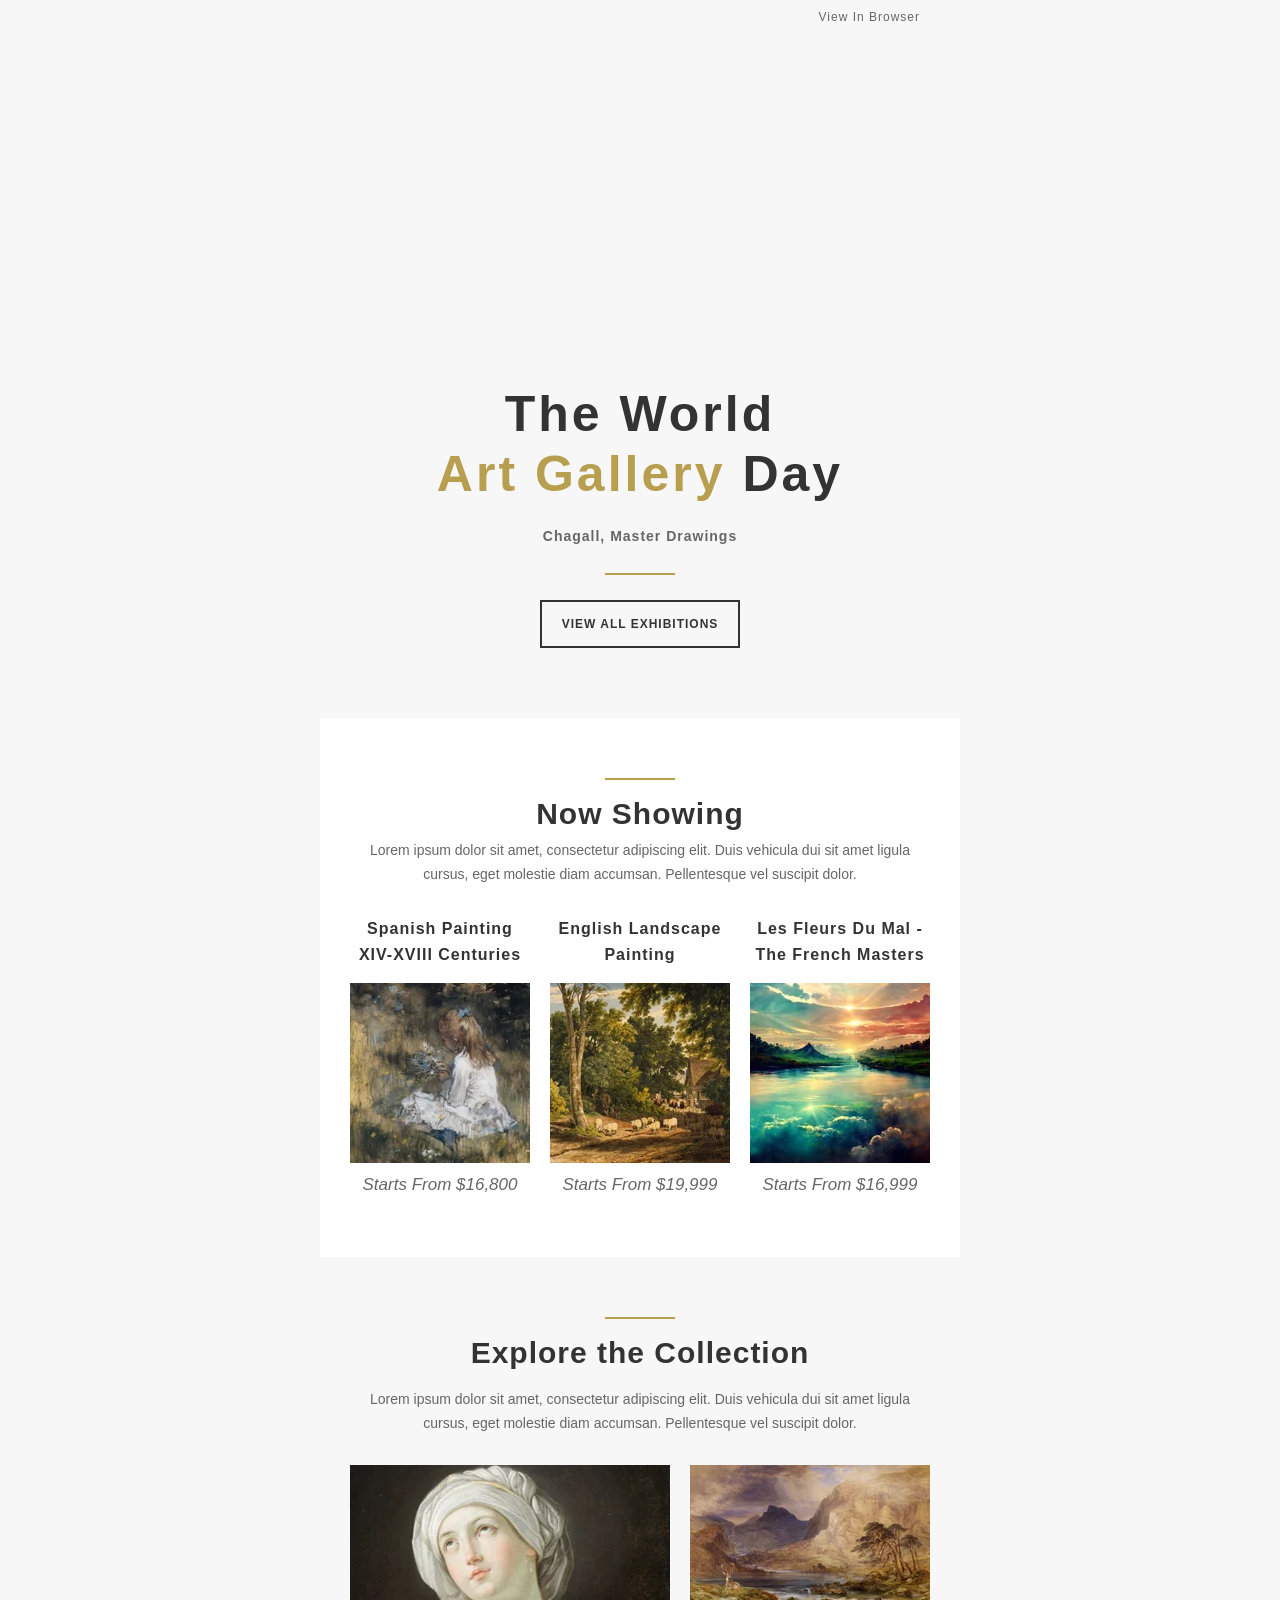
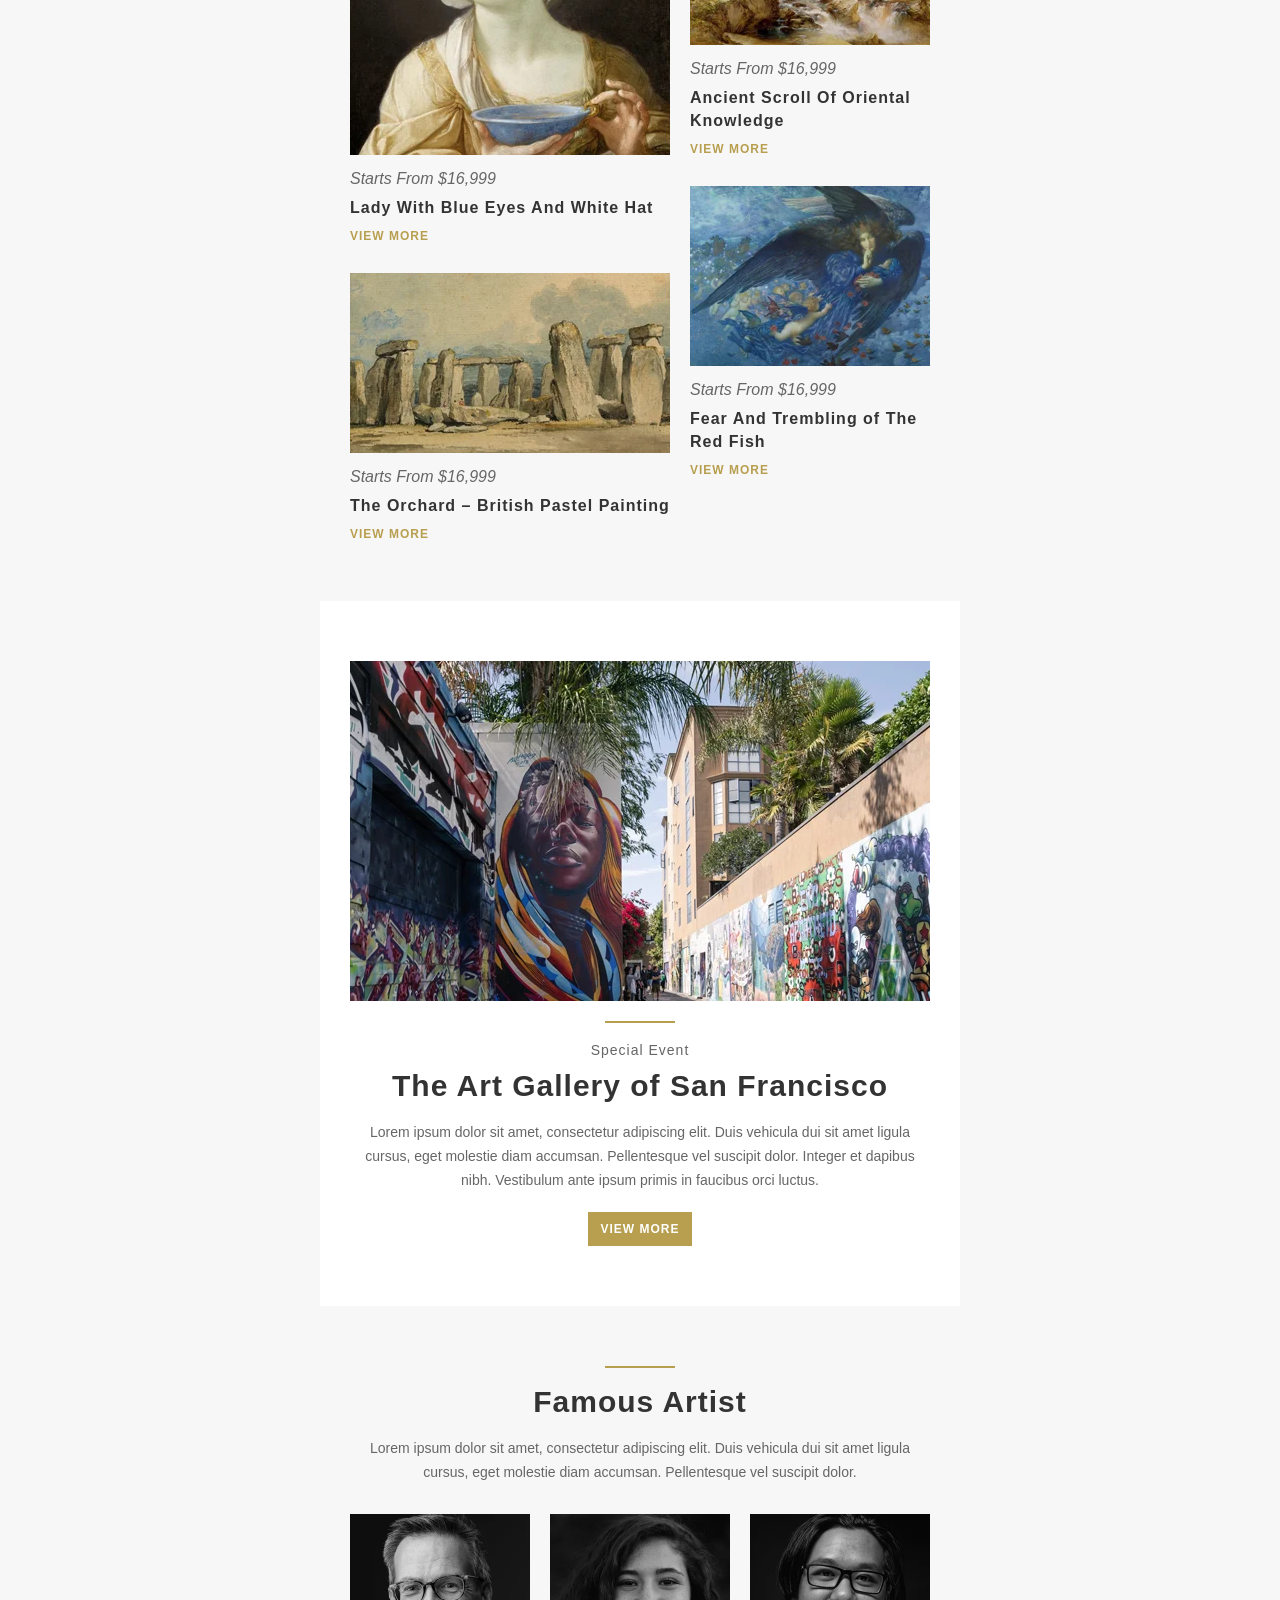
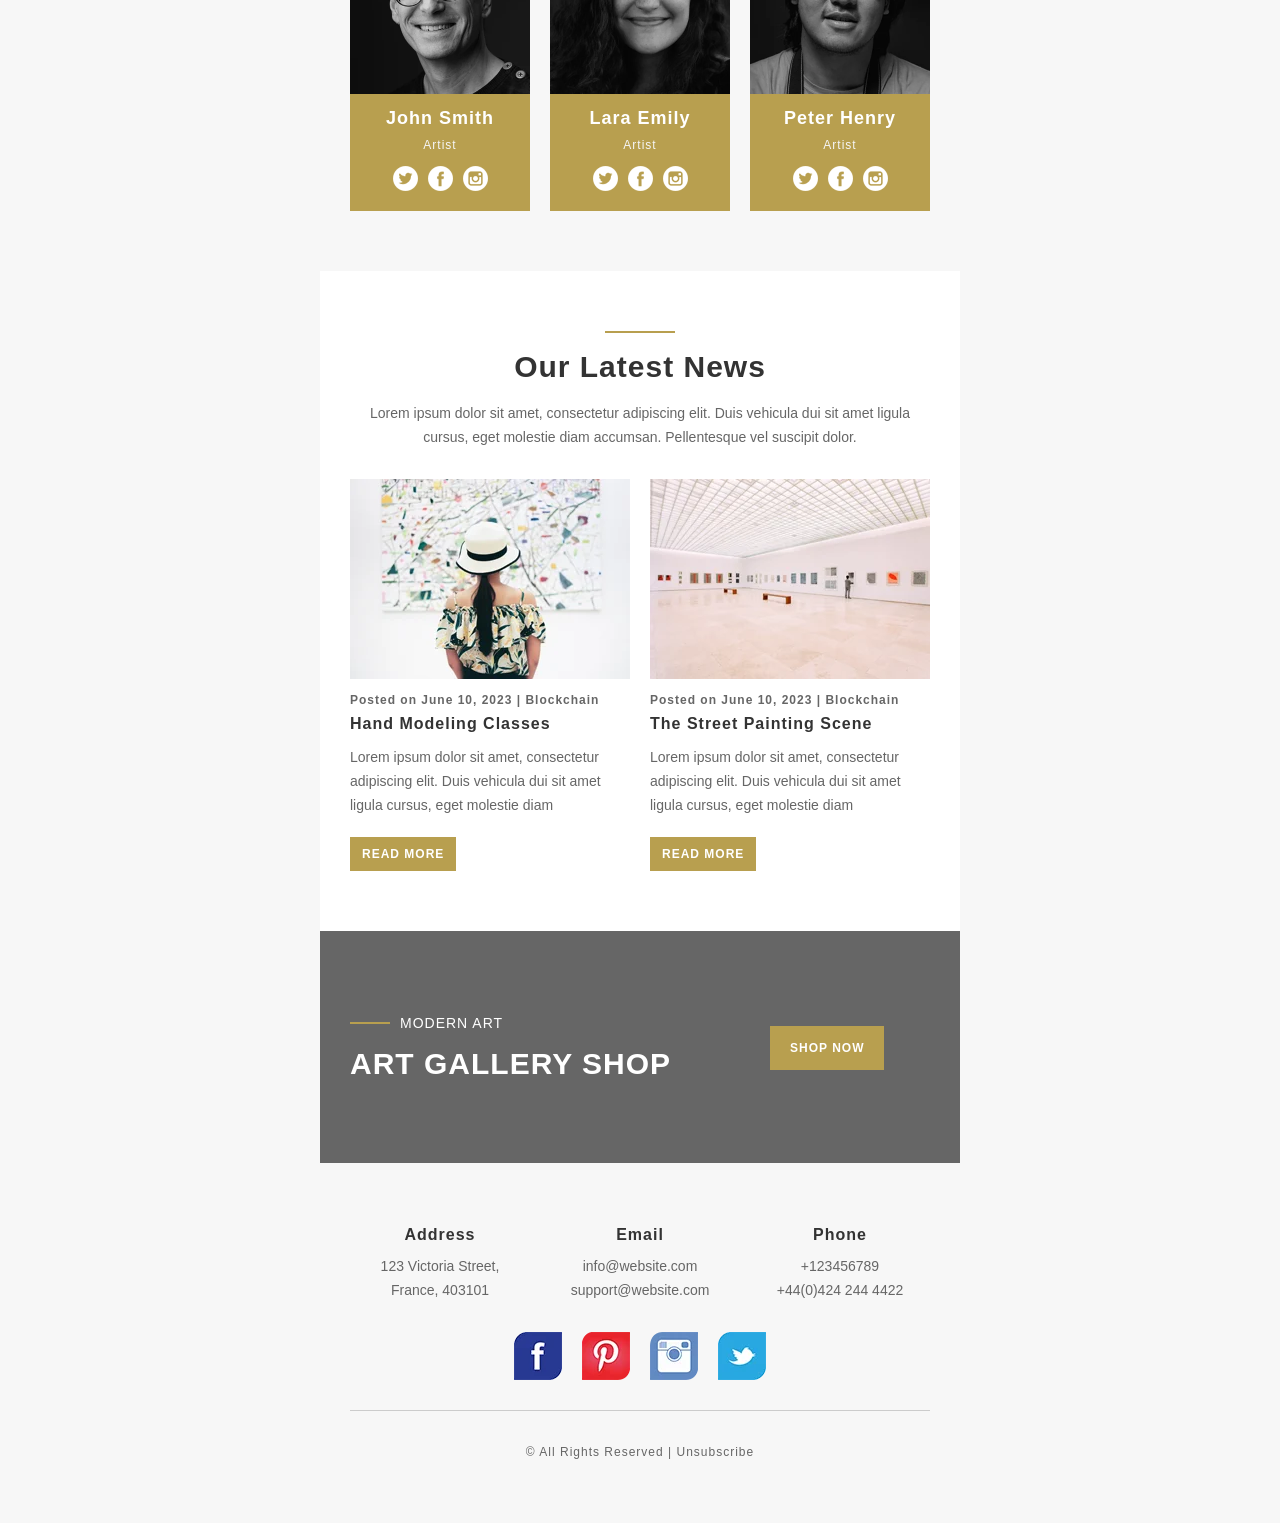
<file: Templates/Art Gallery.html>
<!DOCTYPE html PUBLIC "-//W3C//DTD XHTML 1.0 Transitional//EN" "http://www.w3.org/TR/xhtml1/DTD/xhtml1-transitional.dtd">
<!-- saved from url=(0077)https://www.pennyblacktemplates.com/demo/tm-preview/art-gallery-raw-html.html -->
<html xmlns="http://www.w3.org/1999/xhtml"><head><meta http-equiv="Content-Type" content="text/html; charset=UTF-8">
		<!--[if (gte mso 9)|(IE)]><xml><o:OfficeDocumentSettings><o:AllowPNG/><o:PixelsPerInch>96</o:PixelsPerInch></o:OfficeDocumentSettings></xml><![endif]-->
		
		<meta name="viewport" content="width=device-width, initial-scale=1">
		<!-- So that mobile will display zoomed in -->
		<meta http-equiv="X-UA-Compatible" content="IE=edge">
		<!-- enable media queries for windows phone 8 -->
		<meta name="format-detection" content="telephone=no">
		<!-- disable auto telephone linking in iOS -->
		<meta name="format-detection" content="date=no">
		<!-- disable auto date linking in iOS -->
		<meta name="format-detection" content="address=no">
		<!-- disable auto address linking in iOS -->
		<meta name="format-detection" content="email=no">
		<title>Art Gallery</title>
		<link href="./Art Gallery_files/css2" rel="stylesheet">
		<link href="./Art Gallery_files/css" rel="stylesheet">
		<style type="text/css">
/*Basics*/
body {margin:0px !important; padding:0px !important; display:block !important; min-width:100% !important; width:100% !important; -webkit-text-size-adjust:none;}
table {border-spacing:0; mso-table-lspace:0pt; mso-table-rspace:0pt;}
table td {border-collapse: collapse;}
strong {font-weight: bold !important;}
td img {-ms-interpolation-mode:bicubic; display:block; width:auto; max-width:auto; height:auto; margin:auto;display:block!important;border:0px!important;}
td p {margin:0 !important; padding:0 !important; display:inline-block !important; font-family:inherit !important;}
td a {text-decoration:none !important;}
/*Outlook*/
.ExternalClass {width: 100%;}
.ExternalClass,.ExternalClass p,.ExternalClass span,.ExternalClass font,.ExternalClass td,.ExternalClass div {line-height:inherit;}
.ReadMsgBody {width:100%; background-color: #ffffff;}
/* iOS BLUE LINKS */
a[x-apple-data-detectors] {color:inherit !important; text-decoration:none !important; font-size:inherit !important; font-family:inherit !important; font-weight:inherit !important; line-height:inherit !important;}
/*Gmail blue links*/
u + #body a {color:inherit;text-decoration:none;font-size:inherit;font-family:inherit;font-weight:inherit;line-height:inherit;}
/*Buttons fix*/
.undoreset a, .undoreset a:hover {text-decoration:none !important;}
.yshortcuts a {border-bottom:none !important;}
.ios-footer a {color:#aaaaaa !important;text-decoration:none;}
/*Responsive*/
@media screen and (max-width: 640px) {
  td.img-responsive img {width:100%!important;max-width: 100%!important;height: auto!important;margin: auto;}
  table.res-row {width: 100%!important;max-width: 100%!important;}
  table.center-float, td.center-float {float: none!important;}
  td.center-text{text-align: center!important;}
  td.container-padding {width: 100%!important;padding-left: 15px!important;padding-right: 15px!important;}
  table.hide-mobile, tr.hide-mobile, td.hide-mobile, br.hide-mobile {display: none!important;}
  td.menu-container {text-align: center !important;}
  td.autoheight {height: auto!important;}
  td.border-none {border: none!important;}
  table.mobile-padding {margin: 15px 0!important;}
}
</style>
	</head>
	<body id="body" style="margin-top: 0; margin-bottom: 0; padding-top: 0; padding-bottom: 0; width: 100%; -webkit-text-size-adjust: 100%; -ms-text-size-adjust: 100%;" bgcolor="#333333">
		<!-- VIEW IN BROWSER STARTS -->
		<table border="0" width="100%" bgcolor="#f7f7f7" align="center" cellpadding="0" cellspacing="0" style="width:100%;max-width:100%;">
			<tbody><tr>
				<td align="center" valign="middle">
					<!-- ID:BG VIEW OPTIONAL -->
					<table border="0" width="640" bgcolor="#f7f7f7" align="center" cellpadding="0" cellspacing="0" class="res-row" style="width:640px;max-width:640px;">
						<tbody><tr>
							<td align="center">
								<!-- container -->
								<table width="580" border="0" cellpadding="0" cellspacing="0" align="center" class="res-row" style="width:580px;max-width:580px;">
									<tbody><tr>
										<td align="center" valign="middle" class="container-padding">
											<!-- View Browser Headline -->
											<table border="0" width="100%" cellpadding="0" cellspacing="0" align="center" style="width:100%; max-width:100%;">
												<tbody><tr>
													<td height="10" style="mso-line-height-rule:exactly; line-height:10px; font-size:0;">&nbsp;</td>
												</tr>
												<tr>
													<!-- ID:TXT VIEW BROWSER -->
													<td align="right" style="padding:0 10px; color:#666666; font-family:'Open Sans',Arial,Helvetica,sans-serif; font-size:12px; font-weight:400; letter-spacing:1px;">
														<a href="https://www.pennyblacktemplates.com/demo/tm-preview/art-gallery-raw-html.html#" style="color:#666666; text-decoration:none;">
															View In Browser
														</a>
													</td>
												</tr>
												<tr>
													<td height="10" style="mso-line-height-rule:exactly; line-height:10px; font-size:0;">&nbsp;</td>
												</tr>		
											</tbody></table>
											<!-- View Browser Headline -->
										</td>
									</tr>
								</tbody></table>
								<!-- container -->
							</td>
						</tr>
					</tbody></table>
				</td>
			</tr>		
		</tbody></table>
		<!-- VIEW IN BROWSER ENDS -->
		
		<!-- HEADER STARTS -->
		<table border="0" width="100%" bgcolor="#f7f7f7" align="center" cellpadding="0" cellspacing="0" style="width:100%;max-width:100%;">
			<tbody><tr>
				<td align="center" valign="middle">
					<!-- ID:BG HEADER OPTIONAL -->
					<table border="0" width="640" bgcolor="#f7f7f7" align="center" cellpadding="0" cellspacing="0" class="res-row" style="width:640px;max-width:640px;">
						<tbody><tr>
							<td align="center">
								<!-- header-outlook-windows -->
								<!--[if (gte mso 9)|(IE)]>
								<v:rect xmlns:v="urn:schemas-microsoft-com:vml" fill="true" stroke="false" style="width:640px; height:687px;">
								<v:fill type="frame" src="https://www.pennyblacktemplates.com/demo/pbt/art-gallery/img/640x790.jpg" color="#666666"/>
								<v:textbox style="v-text-anchor:middle;" inset="0,0,0,0">
								<![endif]-->
								<!-- Header-bg-image -->
								<table border="0" width="100%" align="center" cellpadding="0" cellspacing="0" class="res-row" style="width:100%;max-width:100%;">
									<tbody><tr>
										<td align="center" valign="middle" background="./Art Gallery_files/640x790.jpg" style="background-image:url(https://www.pennyblacktemplates.com/demo/pbt/art-gallery/img/640x790.jpg); background-size:cover; background-position:center top;">
											<table border="0" width="100%" cellpadding="0" cellspacing="0" align="center" style="width:100%; max-width:100%;">
												<tbody><tr>
													<td height="350" style="line-height: 350px; mso-line-height-rule:exactly; font-size:0;">
														&nbsp;
													</td>
												</tr>
												<tr>
													<td align="center">
														<!-- container -->
														<table width="580" border="0" cellpadding="0" cellspacing="0" align="center" class="res-row" style="width:580px; max-width:580px;">
															<tbody><tr>
																<td align="center" valign="middle" class="container-padding">
																	<!-- Header Headline -->
																	<table border="0" width="100%" cellpadding="0" cellspacing="0" align="center" style="width:100%; max-width:100%;">
																		<tbody><tr>
																			<td align="center" style="color:#333333; font-family:'Lora',Arial,Helvetica,sans-serif; font-size:50px; line-height: 60px; font-weight:600; letter-spacing:3px;">
																				<span class="Header-Heading-1"> The World<br> </span> <span class="Header-Heading-2" style="color:#b89f4f;"> Art Gallery </span> <span class="Header-Heading-1">Day </span>
																			</td>
																		</tr>
																		<tr>
																			<td height="20" style="mso-line-height-rule: exactly; line-height:20px; font-size:0;">
																				&nbsp;
																			</td>
																		</tr>
																		<tr>
																			<!-- ID:TXT HEADER SUBHEADING -->
																			<td align="center" style="color:#666666; font-family:'Open Sans',Arial,Helvetica,sans-serif; font-size:14px; font-weight:600; letter-spacing:1px; line-height:24px;">
																				 Chagall, Master Drawings 
																			</td>
																		</tr>
																		<tr>
																			<td height="25" style="mso-line-height-rule: exactly; line-height: 25px; font-size:0;">
																				&nbsp;
																			</td>
																		</tr>
																		<tr>
																			<td align="center">
																				<table align="center" border="0" cellpadding="0" cellspacing="0" width="70" style="mso-table-lspace:0pt; mso-table-rspace:0pt; width:70px !important;">
																					<tbody><tr>
																						<!-- ID:BR HEADER SUBHEADING BORDER -->
																						<td align="center" style="border-bottom:2px solid #b89f4f; line-height:0; mso-line-height-rule:exactly; font-size:0;">
																							&nbsp;
																						</td>
																					</tr>
																				</tbody></table>
																			</td>
																		</tr>
																		<tr>
																			<td height="25" style="mso-line-height-rule: exactly; line-height:25px; font-size:0;">
																				&nbsp;
																			</td>
																		</tr>
																		<tr>
																			<td align="center" class="button-width">
																				<!-- ID:BR HEADER BORDER BUTTON -->
																				<table align="center" border="0" cellpadding="0" cellspacing="0" class="display-button" style="border:2px solid #333333;">
																					<tbody><tr>
																						<!-- ID:TXT HEADER BUTTON TEXT -->
																						<td align="center" style="color:#333333; font-family:'Open Sans',Arial,Helvetica,sans-serif; font-weight:700; padding:15px 20px; font-size:12px; letter-spacing:1px;">
																							 <a href="https://www.pennyblacktemplates.com/demo/tm-preview/art-gallery-raw-html.html#" style="color:#333333; text-decoration:none;">VIEW ALL EXHIBITIONS</a>
																						</td>
																					</tr>
																				</tbody></table>
																			</td>
																		</tr>
																	</tbody></table>
																	<!-- Header Headline -->
																</td>
															</tr>
														</tbody></table>
													</td>
												</tr>
												<tr>
													<td height="70" style="line-height: 70px; mso-line-height-rule:exactly; font-size:0;">
														&nbsp;
													</td>
												</tr>
											</tbody></table>
											<!-- container -->
										</td>
									</tr>
								</tbody></table>
								<!-- Header-bg-image -->
								<!--[if (gte mso 9)|(IE)]></v:textbox></v:rect><![endif]-->
							</td>
						</tr>
					</tbody></table>
					<!-- bg-color -->
				</td>
			</tr>
		</tbody></table>
		<!-- HEADER ENDS -->
		
		<!-- NOW SHOWING STARTS -->
		<table border="0" width="100%" bgcolor="#f7f7f7" align="center" cellpadding="0" cellspacing="0" style="width:100%;max-width:100%;">
			<tbody><tr>
				<td align="center" valign="middle">
					<!-- ID:BG SECTION-1 -->
					<table border="0" width="640" bgcolor="#ffffff" align="center" cellpadding="0" cellspacing="0" class="res-row" style="width:640px;max-width:640px;">
						<tbody><tr>
							<td align="center">
								<!-- container -->
								<table width="580" border="0" cellpadding="0" cellspacing="0" align="center" class="res-row" style="width:580px;max-width:580px;">
									<tbody><tr>
										<td align="center" valign="middle" class="container-padding">
											<!-- Headline -->
											<table border="0" width="100%" cellpadding="0" cellspacing="0" align="center" style="width:100%; max-width:100%;">
												<tbody><tr>
													<td height="60" style="line-height:60px; mso-line-height-rule:exactly; font-size:0;">
														&nbsp;
													</td>
												</tr>
												<tr>
													<td align="center">
														<table align="center" border="0" cellpadding="0" cellspacing="0" width="100%">
															<tbody><tr>
																<td align="center">
																	<table align="center" border="0" cellpadding="0" cellspacing="0" width="70" style="mso-table-lspace:0pt; mso-table-rspace:0pt; width:70px !important;">
																		<tbody><tr>
																			<!-- ID:BR TITLE BORDER -->
																			<td align="center" style="border-bottom:2px solid #b89f4f; line-height:0; mso-line-height-rule:exactly; font-size:0;">
																				&nbsp;
																			</td>
																		</tr>
																	</tbody></table>
																</td>
															</tr>
															<tr>
																<td height="15" style="mso-line-height-rule: exactly; line-height:15px; font-size:0;">
																	&nbsp;
																</td>
															</tr>
															<tr>
																<!-- ID:TXT TITLE -->
																<td align="center" style="color:#333333; font-family:'Lora',Arial,Helvetica,sans-serif; font-weight:600; font-size:30px; line-height:38px; letter-spacing:1px;">
																	Now Showing
																</td>
															</tr>
															
															<tr>
																<td height="5" style="mso-line-height-rule: exactly; line-height: 5px; font-size:0;">
																	&nbsp;
																</td>
															</tr>
															<tr>
																<!-- ID:TXT CONTENT -->
																<td align="center" style="color:#666666; padding:0 10px; font-family:'Open Sans',Arial,Helvetica,sans-serif; font-size:14px; line-height:24px; font-weight:400;">
																	Lorem ipsum dolor sit amet, consectetur adipiscing elit. Duis vehicula dui sit amet ligula cursus, eget molestie diam accumsan. Pellentesque vel suscipit dolor. 
																</td>
															</tr>
															<tr>
																<td height="30" style="mso-line-height-rule: exactly; line-height: 30px; font-size:0;">
																	&nbsp;
																</td>
															</tr>
															<tr>
																<td align="center">
																	<table align="center" border="0" cellpadding="0" cellspacing="0" class="display-width" width="100%">
																		<tbody><tr>
																			<td width="180">
																				<!-- Left Table -->
																				<table border="0" width="180" class="res-row" cellpadding="0" cellspacing="0" align="left" style="border-collapse:collapse; mso-table-lspace:0pt; mso-table-rspace:0pt;">
																					<tbody><tr>
																						<td align="left">
																							<table align="left" border="0" cellpadding="0" cellspacing="0" width="100%">
																								<tbody><tr>
																									<!-- ID:TXT HEADING -->
																									<td align="center" style="color:#333333; font-family:'Lora',Arial,Helvetica,sans-serif; font-size:16px; line-height:26px; font-weight:600; letter-spacing:1px;">
																										 <a href="https://www.pennyblacktemplates.com/demo/tm-preview/art-gallery-raw-html.html#" style="text-decoration:none; color:#333333;">Spanish Painting XIV-XVIII Centuries</a>
																									</td>
																								</tr>
																								<tr>
																									<td height="15" style="mso-line-height-rule:exactly; line-height:15px; font-size:0;">
																										&nbsp;
																									</td>
																								</tr>
																								<tr>
																									<td align="center" style="line-height:0; font-size:0;">
																										 <img src="./Art Gallery_files/180x180x1.jpg" alt="180x180x1" width="180" height="180" style="color:#ffffff; margin:0; border:0; padding:0; display:block; width:180px;">
																									</td>
																								</tr>
																								<tr>
																									<td height="10" style="mso-line-height-rule:exactly; line-height: 10px; font-size:0;">
																										&nbsp;
																									</td>
																								</tr>
																								<tr>
																									<!-- ID:TXT PRICE CONTENT -->
																									<td align="center" style="color:#666666; font-family:'Open Sans',Arial,Helvetica,sans-serif; font-style:italic; font-size:17px; line-height:24px; font-weight:400;">
																										Starts From $16,800
																									</td>
																								</tr>
																							</tbody></table>
																						</td>
																					</tr>
																				</tbody></table>
																				<!--[if gte mso 9]>
																			</td>
																			<td width="20">
																		<![endif]-->
																				<!-- DUMMY TABLE -->
																				<table align="left" border="0" class="res-row" cellpadding="0" cellspacing="0" width="20" style=" border-collapse:collapse; mso-table-lspace:0pt; mso-table-rspace:0pt; mso-hide:all;">
																					<tbody><tr>
																						<td height="30" style="line-height:30px; mso-line-height-rule:exactly; font-size:0;">
																							&nbsp;
																						</td>
																					</tr>
																				</tbody></table>
																				<!-- -->
																				<!--[if gte mso 9]>
																			</td>
																			<td width="180">
																		<![endif]-->
																				<!-- Center Table -->
																				<table border="0" width="180" class="res-row" cellpadding="0" cellspacing="0" align="left" style="border-collapse:collapse; mso-table-lspace:0pt; mso-table-rspace:0pt;">
																					<tbody><tr>
																						<td align="left">
																							<table align="left" border="0" cellpadding="0" cellspacing="0" width="100%">
																								<tbody><tr>
																									<!-- ID:TXT HEADING -->
																									<td align="center" style="color:#333333; font-family:'Lora',Arial,Helvetica,sans-serif; font-size:16px; line-height:26px; font-weight:600; letter-spacing:1px;">
																										 <a href="https://www.pennyblacktemplates.com/demo/tm-preview/art-gallery-raw-html.html#" style="text-decoration:none; color:#333333;">English Landscape Painting</a>
																									</td>
																								</tr>
																								<tr>
																									<td height="15" style="mso-line-height-rule:exactly; line-height:15px; font-size:0;">
																										&nbsp;
																									</td>
																								</tr>
																								<tr>
																									<td align="center" style="line-height:0; font-size:0;">
																										 <img src="./Art Gallery_files/180x180x2.jpg" alt="180x180x2" width="180" height="180" style="color:#ffffff; margin:0; border:0; padding:0; display:block; width:180px;">
																									</td>
																								</tr>
																								<tr>
																									<td height="10" style="mso-line-height-rule:exactly; line-height: 10px; font-size:0;">
																										&nbsp;
																									</td>
																								</tr>
																								<tr>
																									<!-- ID:TXT PRICE CONTENT -->
																									<td align="center" style="color:#666666; font-family:'Open Sans',Arial,Helvetica,sans-serif; font-style:italic; font-size:17px; line-height:24px; font-weight:400;">
																										Starts From $19,999
																									</td>
																								</tr>
																							</tbody></table>
																						</td>
																					</tr>
																				</tbody></table>
																				<!--[if gte mso 9]>
																			</td>
																			<td width="20">
																		<![endif]-->
																				<!-- DUMMY TABLE -->
																				<table align="left" border="0" class="res-row" cellpadding="0" cellspacing="0" width="1" style=" border-collapse:collapse; mso-table-lspace:0pt; mso-table-rspace:0pt; mso-hide:all;">
																					<tbody><tr>
																						<td height="30" style="line-height:30px; mso-line-height-rule:exactly; font-size:0;">
																							&nbsp;
																						</td>
																					</tr>
																				</tbody></table>
																				<!-- -->
																				<!--[if gte mso 9]>
																			</td>
																			<td width="180">
																		<![endif]-->
																				<!-- Right Table -->
																				<table border="0" width="180" class="res-row" cellpadding="0" cellspacing="0" align="right" style="border-collapse:collapse; mso-table-lspace:0pt; mso-table-rspace:0pt;">
																					<tbody><tr>
																						<td align="left">
																							<table align="left" border="0" cellpadding="0" cellspacing="0" width="100%">
																								<tbody><tr>
																									<!-- ID:TXT HEADING -->
																									<td align="center" style="color:#333333; font-family:'Lora',Arial,Helvetica,sans-serif; font-size:16px; line-height:26px; font-weight:600; letter-spacing:1px;">
																										 <a href="https://www.pennyblacktemplates.com/demo/tm-preview/art-gallery-raw-html.html#" style="text-decoration:none; color:#333333;">Les Fleurs Du Mal - The French Masters</a>
																									</td>
																								</tr>
																								<tr>
																									<td height="15" style="mso-line-height-rule:exactly; line-height:15px; font-size:0;">
																										&nbsp;
																									</td>
																								</tr>
																								<tr>
																									<td align="center" style="line-height:0; font-size:0;">
																										 <img src="./Art Gallery_files/180x180x3.jpg" alt="180x180x3" width="180" height="180" style="color:#ffffff; margin:0; border:0; padding:0; display:block; width:180px;">
																									</td>
																								</tr>
																								<tr>
																									<td height="10" style="mso-line-height-rule:exactly; line-height: 10px; font-size:0;">
																										&nbsp;
																									</td>
																								</tr>
																								<tr>
																								   <!-- ID:TXT PRICE CONTENT -->		
																									<td align="center" style="color:#666666; font-family:'Open Sans',Arial,Helvetica,sans-serif; font-style:italic; font-size:17px; line-height:24px; font-weight:400;">
																										Starts From $16,999
																									</td>
																								</tr>
																							</tbody></table>
																						</td>
																					</tr>
																				</tbody></table>
																			</td>
																		</tr>
																	</tbody></table>
																</td>
															</tr>
															<tr>
																<td height="60" style="line-height:60px; mso-line-height-rule:exactly; font-size:0;">
																	&nbsp;
																</td>
															</tr>
														</tbody></table>
													</td>
												</tr>
											</tbody></table>
											<!-- Headline -->
										</td>
									</tr>
								</tbody></table>
								<!-- container -->
							</td>
						</tr>
					</tbody></table>
					<!-- bg-color -->
				</td>
			</tr>
		</tbody></table>
		<!-- NOW SHOWING ENDS -->
		
		<!-- COLLECTION STARTS -->
		<table border="0" width="100%" bgcolor="#f7f7f7" align="center" cellpadding="0" cellspacing="0" style="width:100%;max-width:100%;">
			<tbody><tr>
				<td align="center" valign="middle">
					<!-- ID:BG SECTION-2 -->
					<table border="0" width="640" bgcolor="f7f7f7" align="center" cellpadding="0" cellspacing="0" class="res-row" style="width:640px;max-width:640px;">
						<tbody><tr>
							<td align="center">
								<!-- container -->
								<table width="580" border="0" cellpadding="0" cellspacing="0" align="center" class="res-row" style="width:580px;max-width:580px;">
									<tbody><tr>
										<td height="60" style="line-height:60px; mso-line-height-rule:exactly; font-size:0;">
											&nbsp;
										</td>
									</tr>
									<tr>
										<td align="center">
											<table align="center" border="0" cellpadding="0" cellspacing="0" width="100%">
												<tbody><tr>
													<td align="center">
														<table align="center" border="0" cellpadding="0" cellspacing="0" width="70" style="mso-table-lspace:0pt; mso-table-rspace:0pt; width:70px !important;">
															<tbody><tr>
																<!-- ID:BR TITLE BORDER -->
																<td align="center" style="border-bottom:2px solid #b89f4f; line-height:0; mso-line-height-rule:exactly; font-size:0;">
																	&nbsp;
																</td>
															</tr>
														</tbody></table>
													</td>
												</tr>
												<tr>
													<td height="15" style="mso-line-height-rule: exactly; line-height:15px; font-size:0;">
														&nbsp;
													</td>
												</tr>
												<tr>
													<!-- ID:TXT TITLE -->
													<td align="center" style="color:#333333; font-family:'Lora',Arial,Helvetica,sans-serif; font-weight:600; font-size:30px; line-height:38px; letter-spacing:1px;">
														Explore the Collection
													</td>
												</tr>
												
												<tr>
													<td height="15" style="mso-line-height-rule: exactly; line-height: 15px; font-size:0;">
														&nbsp;
													</td>
												</tr>
												<tr>
													<!-- ID:TXT CONTENT -->
													<td align="center" style="color:#666666; padding:0 10px; font-family:'Open Sans',Arial,Helvetica,sans-serif; font-size:14px; line-height:24px; font-weight:400;">
														 Lorem ipsum dolor sit amet, consectetur adipiscing elit. Duis vehicula dui sit amet ligula cursus, eget molestie diam accumsan. Pellentesque vel suscipit dolor.
													</td>
												</tr>
												<tr>
													<td height="30" style="font-size:0; mso-line-height-rule:exactly; line-height:30px;">
														&nbsp;
													</td>
												</tr>
												<tr>
													<td align="center">
														<!-- News Left Table -->
														<table border="0" width="320" class="res-row" cellpadding="0" cellspacing="0" align="left" style="border-collapse:collapse; mso-table-lspace:0pt; mso-table-rspace:0pt;">
															<tbody><tr>
																<td align="center">
																	<table align="center" border="0" cellpadding="0" cellspacing="0" style="border-collapse:collapse; mso-table-lspace:0pt; mso-table-rspace:0pt;">
																		<tbody><tr>
																			<td align="left">
																				<table align="left" border="0" cellpadding="0" cellspacing="0" style="border-collapse:collapse; mso-table-lspace:0pt; mso-table-rspace:0pt; width:auto !important;">
																					<tbody><tr>
																						<td align="center" width="320" class="img-responsive">
																							 <img src="./Art Gallery_files/320x290.jpg" alt="320x290" width="320" height="290" style="width:100%; height:auto;">
																						</td>
																					</tr>
																				</tbody></table>
																			</td>
																		</tr>
																		<tr>
																			<td height="12" style="line-height: 12px; mso-line-height-rule:exactly; font-size:0;">
																				&nbsp;
																			</td>
																		</tr>
																		<tr>
																			<!-- ID:TXT COLLECTION PRICE -->
																			<td align="left" style="color:#666666; font-family:'Open Sans',Arial,Helvetica,sans-serif; font-style:italic; font-size:16px; line-height:24px; font-weight:400;">
																				Starts From $16,999
																			</td>
																		</tr>
																		<tr>
																			<td height="5" style="mso-line-height-rule:exactly; line-height: 5px; font-size:0;">
																				&nbsp;
																			</td>
																		</tr>
																		<tr>
																			<!-- ID:TXT HEADING -->
																			<td align="left" style="color:#333333; font-family:'Lora',Arial,Helvetica,sans-serif; font-size:17x; line-height:23px; font-weight:600; letter-spacing:1px;">
																				 Lady With Blue Eyes And White Hat
																			</td>
																		</tr>
																		<tr>
																			<td height="10" style="mso-line-height-rule:exactly; line-height: 10px; font-size:0;">
																				&nbsp;
																			</td>
																		</tr>
																		<tr>
																			<!-- ID:TXT COMMON TEXT LINK -->
																			<td align="left" valign="middle" style="color:#b89f4f; font-family:'Open Sans',Arial,Helvetica,sans-serif; font-weight:700; font-size:12px; letter-spacing:1px;">
																				 <a href="https://www.pennyblacktemplates.com/demo/tm-preview/art-gallery-raw-html.html#" style="color:#b89f4f; text-decoration:none;">VIEW MORE</a>
																			</td>
																		</tr>
																		<tr>
																			<td height="30" style="mso-line-height-rule: exactly; line-height: 30px; font-size:0;">
																				&nbsp;
																			</td>
																		</tr>
																		<tr>
																			<td align="left">
																				<table align="left" border="0" cellpadding="0" cellspacing="0" style="border-collapse:collapse; mso-table-lspace:0pt; mso-table-rspace:0pt; width:auto !important;">
																					<tbody><tr>
																						<td align="center" width="320" class="img-responsive">
																							 <img src="./Art Gallery_files/320x180.jpg" alt="320x180" width="320" height="180" style="width:100%; height:auto;">
																						</td>
																					</tr>
																				</tbody></table>
																			</td>
																		</tr>
																		<tr>
																			<td height="12" style="line-height: 12px; mso-line-height-rule:exactly; font-size:0;">
																				&nbsp;
																			</td>
																		</tr>
																		<tr>
																			<!-- ID:TXT COLLECTION PRICE  -->
																			<td align="left" style="color:#666666; font-family:'Open Sans',Arial,Helvetica,sans-serif; font-style:italic; font-size:16px; line-height:24px; font-weight:400;">
																				Starts From $16,999
																			</td>
																		</tr>
																		<tr>
																			<td height="5" style="line-height: 5px; mso-line-height-rule:exactly; font-size:0;">
																				&nbsp;
																			</td>
																		</tr>
																		<tr>
																			<!-- ID:TXT HEADING -->
																			<td align="left" style="color:#333333; font-family:'Lora',Arial,Helvetica,sans-serif; font-size:17x; line-height:23px; font-weight:600; letter-spacing:1px;">
																				 <a href="https://www.pennyblacktemplates.com/demo/tm-preview/art-gallery-raw-html.html#" style="text-decoration:none; color:#333333;">The Orchard – British Pastel Painting</a>
																			</td>
																		</tr>
																		<tr>
																			<td height="10" style="mso-line-height-rule:exactly; line-height: 10px; font-size:0;">
																				&nbsp;
																			</td>
																		</tr>
																		<tr>
																			<!-- ID:TXT COMMON TEXT LINK -->
																			<td align="left" valign="middle" style="color:#b89f4f; font-family:'Open Sans',Arial,Helvetica,sans-serif; font-weight:700; font-size:12px; letter-spacing:1px;">
																				 <a href="https://www.pennyblacktemplates.com/demo/tm-preview/art-gallery-raw-html.html#" style="color:#b89f4f; text-decoration:none;">VIEW MORE</a>
																			</td>
																		</tr>
																	</tbody></table>
																</td>
															</tr>
														</tbody></table>
														<!--DUMMY TABLE-->
														<table align="left" border="0" class="res-row" cellpadding="0" cellspacing="0" width="1" style=" border-collapse:collapse; mso-table-lspace:0pt; mso-table-rspace:0pt; mso-hide:all;">
															<tbody><tr>
																<td height="20" style="line-height:20px; mso-line-height-rule:exactly; font-size:0;">
																	&nbsp;
																</td>
															</tr>
														</tbody></table>
														<!-- -->
														<!-- News Right Table -->
														<table border="0" width="240" class="res-row" cellpadding="0" cellspacing="0" align="right" style="border-collapse:collapse; mso-table-lspace:0pt; mso-table-rspace:0pt;">
															<tbody><tr>
																<td align="center">
																	<table align="center" border="0" cellpadding="0" cellspacing="0" style="border-collapse:collapse; mso-table-lspace:0pt; mso-table-rspace:0pt;">
																		<tbody><tr>
																			<td align="left">
																				<table align="left" border="0" cellpadding="0" cellspacing="0" style="border-collapse:collapse; mso-table-lspace:0pt; mso-table-rspace:0pt; width:auto !important;">
																					<tbody><tr>
																						<td align="center" width="240" class="img-responsive">
																							 <img src="./Art Gallery_files/240x180x1.jpg" alt="240x180x1" width="240" height="180" style="width:100%; height:auto;">
																						</td>
																					</tr>
																				</tbody></table>
																			</td>
																		</tr>
																		<tr>
																			<td height="12" style="line-height: 12px; mso-line-height-rule:exactly; font-size:0;">
																				&nbsp;
																			</td>
																		</tr>
																		<tr>
																			<!-- ID:TXT COLLECTION PRICE  -->
																			<td align="left" style="color:#666666; font-family:'Open Sans',Arial,Helvetica,sans-serif; font-style:italic; font-size:16px; line-height:24px; font-weight:400;">
																				Starts From $16,999
																			</td>
																		</tr>
																		<tr>
																			<td height="5" style="line-height: 5px; mso-line-height-rule:exactly; font-size:0;">
																				&nbsp;
																			</td>
																		</tr>
																		<tr>
																			<!-- ID:TXT HEADING -->
																			<td align="left" style="color:#333333; font-family:'Lora',Arial,Helvetica,sans-serif; font-size:17x; line-height:23px; font-weight:600; letter-spacing:1px;">
																				Ancient Scroll Of Oriental Knowledge
																			</td>
																		</tr>
																		<tr>
																			<td height="10" style="mso-line-height-rule:exactly; line-height: 10px; font-size:0;">
																				&nbsp;
																			</td>
																		</tr>
																		<tr>
																			<!-- ID:TXT COMMON TEXT LINK -->
																			<td align="left" valign="middle" style="color:#b89f4f; font-family:'Open Sans',Arial,Helvetica,sans-serif; font-weight:700; font-size:12px; letter-spacing:1px;">
																				 <a href="https://www.pennyblacktemplates.com/demo/tm-preview/art-gallery-raw-html.html#" style="color:#b89f4f; text-decoration:none;">VIEW MORE</a>
																			</td>
																		</tr>
																		<tr>
																			<td height="30" style="mso-line-height-rule: exactly; line-height: 30px; font-size:0;">
																				&nbsp;
																			</td>
																		</tr>
																		<tr>
																			<td align="left">
																				<table align="left" border="0" cellpadding="0" cellspacing="0" style="border-collapse:collapse; mso-table-lspace:0pt; mso-table-rspace:0pt; width:auto !important;">
																					<tbody><tr>
																						<td align="center" width="240" class="img-responsive">
																							 <img src="./Art Gallery_files/240x180x2.jpg" alt="240x180x2" width="240" height="180" style="width:100%; height:auto;">
																						</td>
																					</tr>
																				</tbody></table>
																			</td>
																		</tr>
																		<tr>
																			<td height="12" style="line-height: 12px; mso-line-height-rule:exactly; font-size:0;">
																				&nbsp;
																			</td>
																		</tr>
																		<tr>
																			<!-- ID:TXT COLLECTION PRICE  -->
																			<td align="left" style="color:#666666; font-family:'Open Sans',Arial,Helvetica,sans-serif; font-style:italic; font-size:16px; line-height:24px; font-weight:400;">
																				Starts From $16,999
																			</td>
																		</tr>
																		<tr>
																			<td height="5" style="line-height: 5px; mso-line-height-rule:exactly; font-size:0;">
																				&nbsp;
																			</td>
																		</tr>
																		<tr>
																			<!-- ID:TXT HEADING -->
																			<td align="left" style="color:#333333; font-family:'Lora',Arial,Helvetica,sans-serif; font-size:17x; line-height:23px; font-weight:600; letter-spacing:1px;">
																				 Fear And Trembling of The Red Fish
																			</td>
																		</tr>
																		<tr>
																			<td height="10" style="mso-line-height-rule:exactly; line-height: 10px; font-size:0;">
																				&nbsp;
																			</td>
																		</tr>
																		<tr>
																			<!-- ID:TXT COMMON TEXT LINK -->
																			<td align="left" valign="middle" style="color:#b89f4f; font-family:'Open Sans',Arial,Helvetica,sans-serif; font-weight:700; font-size:12px; letter-spacing:1px;">
																				 <a href="https://www.pennyblacktemplates.com/demo/tm-preview/art-gallery-raw-html.html#" style="color:#b89f4f; text-decoration:none;">VIEW MORE</a>
																			</td>
																		</tr>
																	</tbody></table>
																</td>
															</tr>
														</tbody></table>
													</td>
												</tr>
												<tr>
													<td height="60" style="line-height:60px; mso-line-height-rule:exactly; font-size:0;">
														&nbsp;
													</td>
												</tr>
											</tbody></table>
										</td>
									</tr>
								</tbody></table>
							</td>
						</tr>
					</tbody></table>
				</td>
			</tr>
		</tbody></table>
		<!-- COLLECTION ENDS -->
		
		<!-- GALLERY STARTS -->
		<table border="0" width="100%" bgcolor="#f7f7f7" align="center" cellpadding="0" cellspacing="0" style="width:100%;max-width:100%;">
			<tbody><tr>
				<td align="center" valign="middle">
					<!-- ID:BG SECTION-1 -->
					<table border="0" width="640" bgcolor="#ffffff" align="center" cellpadding="0" cellspacing="0" class="res-row" style="width:640px;max-width:640px;">
						<tbody><tr>
							<td align="center">
								<!-- container -->
								<table width="580" border="0" cellpadding="0" cellspacing="0" align="center" class="res-row" style="width:580px;max-width:580px;">
									<tbody><tr>
										<td align="center" valign="middle" class="container-padding">
											<!-- Headline -->
											<table border="0" width="100%" cellpadding="0" cellspacing="0" align="center" style="width:100%; max-width:100%;">
												<tbody><tr>
													<td align="center" valign="middle" class="container-padding">
														<table border="0" width="100%" cellpadding="0" cellspacing="0" align="center" style="width:100%; max-width:100%;">
															<tbody><tr>
																<td height="60" style="line-height:60px; mso-line-height-rule:exactly; font-size:0;">
																	&nbsp;
																</td>
															</tr>
															<tr>
																<td align="center" style="color:#666666;">
																	 <img src="./Art Gallery_files/580x348.jpg" alt="580x348" width="580" height="348" style="margin:0; border:0; padding:0; display:block; width:100%; height:auto;">
																</td>
															</tr>
															<tr>
																<td height="20" style="font-size:0; mso-line-height-rule:exactly; line-height:20px;">
																	&nbsp;
																</td>
															</tr>
															<tr>
																<td align="center">
																	<table align="center" border="0" cellpadding="0" cellspacing="0" width="70" style="mso-table-lspace:0pt; mso-table-rspace:0pt; width:70px !important;">
																		<tbody><tr>
																			<!-- ID:BR TITLE BORDER -->
																			<td align="center" style="border-bottom:2px solid #b89f4f; line-height:0; mso-line-height-rule:exactly; font-size:0;">
																				&nbsp;
																			</td>
																		</tr>
																	</tbody></table>
																</td>
															</tr>
															<tr>
																<td height="15" style="mso-line-height-rule: exactly; line-height:15px; font-size:0;">
																	&nbsp;
																</td>
															</tr>
															<tr>
																<!-- ID:TXT SUBTITLE -->
																<td align="center" style="color:#666666; font-family:'Montserrat', Arial, Helvetica Neue, Helvetica, sans-serif; font-weight:400; font-size:14px; line-height:24px; letter-spacing:1px;">
																	Special Event
																</td>
															</tr>
															<tr>
																<td height="5" style="line-height: 5px; mso-line-height-rule:exactly; font-size:0;">
																	&nbsp;
																</td>
															</tr>
															<tr>
																<!-- ID:TXT TITLE -->
																<td align="center" style="color:#333333; font-family:'Lora',Arial,Helvetica,sans-serif; font-weight:600; font-size:30px; line-height:38px; letter-spacing:1px;">
																	The Art Gallery of San Francisco
																</td>
															</tr>
															<tr>
																<td height="15" style="line-height: 15px; mso-line-height-rule:exactly; font-size:0;">
																	&nbsp;
																</td>
															</tr>
															<tr>
																<td align="center">
																	<table align="center" border="0" cellpadding="0" cellspacing="0" width="100%">
																		
																		<tbody><tr>
																			<!-- ID:TXT CONTENT -->
																			<td align="center" style="color:#666666; font-family: 'Open Sans', Arial, Helvetica Neue, Helvetica, sans-serif; font-size:14px; line-height:24px; font-weight:400;">
																				 Lorem ipsum dolor sit amet, consectetur adipiscing elit. Duis vehicula dui sit amet ligula cursus, eget molestie diam accumsan. Pellentesque vel suscipit dolor. Integer et dapibus nibh. Vestibulum ante ipsum primis in faucibus orci luctus.
																			</td>
																		</tr>
																		<tr>
																			<td height="20" style="line-height:20px; mso-line-height-rule:exactly; font-size:0;">
																				&nbsp;
																			</td>
																		</tr>
																		<tr>
																			<td align="center" class="button-width">
																				<!-- ID:BTN COMMON BUTTON -->
																				<table align="center" bgcolor="#b89f4f" border="0" cellpadding="0" cellspacing="0">
																					<tbody><tr>
																						<td align="center" style="color:#ffffff; font-family:'Open Sans',Arial,Helvetica,sans-serif; font-weight:700; padding:10px 12px; font-size:12px; letter-spacing:1px;">
																							 <a href="https://www.pennyblacktemplates.com/demo/tm-preview/art-gallery-raw-html.html#" style="color:#ffffff; text-decoration:none;">VIEW MORE</a>
																						</td>
																					</tr>
																				</tbody></table>
																			</td>
																		</tr>
																		<!-- -->
																	</tbody></table>
																</td>
															</tr>
															<tr>
																<td height="60" style="line-height:60px; mso-line-height-rule:exactly; font-size:0;">
																	&nbsp;
																</td>
															</tr>
														</tbody></table>
													</td>
												</tr>
											</tbody></table>
											<!-- Headline -->
										</td>
									</tr>
								</tbody></table>
								<!-- container -->
							</td>
						</tr>
					</tbody></table>
					<!-- bg-color -->
				</td>
			</tr>
		</tbody></table>
		<!-- GALLERY ENDS -->
		
		<!-- TEAM STARTS -->
		<table border="0" width="100%" bgcolor="#f7f7f7" align="center" cellpadding="0" cellspacing="0" style="width:100%;max-width:100%;">
			<tbody><tr>
				<td align="center" valign="middle">
					<!-- ID:BG SECTION-2 -->
					<table border="0" width="640" bgcolor="f7f7f7" align="center" cellpadding="0" cellspacing="0" class="res-row" style="width:640px;max-width:640px;">
						<tbody><tr>
							<td align="center">
								<!-- container -->
								<table width="580" border="0" cellpadding="0" cellspacing="0" align="center" class="res-row" style="width:580px;max-width:580px;">
									<tbody><tr>
										<td align="center" valign="middle" class="container-padding">
											<!-- Headline -->
											<table border="0" width="100%" cellpadding="0" cellspacing="0" align="center" style="width:100%; max-width:100%;">
												<tbody><tr>
													<td height="60" style="line-height:60px; mso-line-height-rule:exactly; font-size:0;">
														&nbsp;
													</td>
												</tr>
												<tr>
													<td align="center">
														<table align="center" border="0" cellpadding="0" cellspacing="0" width="100%">
															<tbody><tr>
																<td align="center">
																	<table align="center" border="0" cellpadding="0" cellspacing="0" width="70" style="mso-table-lspace:0pt; mso-table-rspace:0pt; width:70px !important;">
																		<tbody><tr>
																			<!-- ID:BR TITLE BORDER -->
																			<td align="center" style="border-bottom:2px solid #b89f4f; line-height:0; mso-line-height-rule:exactly; font-size:0;">
																				&nbsp;
																			</td>
																		</tr>
																	</tbody></table>
																</td>
															</tr>
															<tr>
																<td height="15" style="mso-line-height-rule: exactly; line-height:15px; font-size:0;">
																	&nbsp;
																</td>
															</tr>
															<tr>
																<!-- ID:TXT TITLE -->
																<td align="center" style="color:#333333; font-family:'Lora',Arial,Helvetica,sans-serif; font-weight:600; font-size:30px; line-height:38px; letter-spacing:1px;">
																	Famous Artist
																</td>
															</tr>
															
															<tr>
																<td height="15" style="mso-line-height-rule: exactly; line-height: 15px; font-size:0;">
																	&nbsp;
																</td>
															</tr>
															<tr>
																<!-- ID:TXT CONTENT -->
																<td align="center" style="color:#666666; padding:0 10px; font-family:'Open Sans',Arial,Helvetica,sans-serif; font-size:14px; line-height:24px; font-weight:400;">
																	 Lorem ipsum dolor sit amet, consectetur adipiscing elit. Duis vehicula dui sit amet ligula cursus, eget molestie diam accumsan. Pellentesque vel suscipit dolor.
																</td>
															</tr>
															<tr>
																<td height="30" style="font-size:0; mso-line-height-rule:exactly; line-height:30px;">
																	&nbsp;
																</td>
															</tr>
															<tr>
																<td align="center">
																	<table align="center" border="0" cellpadding="0" cellspacing="0" width="100%">
																		<tbody><tr>
																			<td width="180">
																				<!-- Our Engineers Left Table -->
																				<table border="0" width="180" class="center-float" cellpadding="0" cellspacing="0" align="left" style="border-collapse:collapse; mso-table-lspace:0pt; mso-table-rspace:0pt;">
																					<tbody><tr>
																						<td align="center">
																							<table align="center" border="0" cellpadding="0" cellspacing="0" width="100%">
																								<tbody><tr>
																									<td align="center">
																										<table align="center" border="0" cellpadding="0" cellspacing="0" width="100%" style="width:auto !important;">
																											<tbody><tr>
																												<td align="center" width="180">
																													 <img src="./Art Gallery_files/180x180x1.png" alt="180x180x1" width="180" style="color:#333333; width:100%; max-width:100%; height:auto; display:block;">
																												</td>
																											</tr>
																										</tbody></table>
																									</td>
																								</tr>
																								<tr>
																									<td align="center">
																										<!-- ID:BG TEAM -->
																										<table align="center" bgcolor="#B89F4F" border="0" cellpadding="0" cellspacing="0" width="100%" style="max-width:100%;">
																											<tbody><tr>
																												<td align="center">
																													<table align="center" border="0" cellpadding="0" cellspacing="0" width="90%" style="width:90% !important; max-width:90% !important;">
																														<tbody><tr>
																															<td height="10" style="line-height:10px; mso-line-height-rule:exactly; font-size:0;">
																																&nbsp;
																															</td>
																														</tr>
																														<tr>
																															<!-- ID:TXT TEAM NAME -->
																															<td align="center" style="color:#ffffff; font-family:'Lora',Arial,Helvetica,sans-serif; font-weight:700; font-size:18px; line-height:28px; letter-spacing:1px;">
																																 John Smith
																															</td>
																														</tr>
																														<tr>
																															<td height="2" style="mso-line-height-rule: exactly; line-height:2px; font-size:0;">
																																&nbsp;
																															</td>
																														</tr>
																														<tr>
																															<!-- ID:TXT TEAM DESG -->
																															<td align="center" style="color:#f6f6f6; font-family:'Open Sans',Arial,Helvetica,sans-serif; font-size:12px; font-weight:400; line-height:22px; letter-spacing:1px;">
																																 Artist
																															</td>
																														</tr>
																														<tr>
																															<td height="10" style="mso-line-height-rule: exactly; line-height:10px; font-size:0;">
																																&nbsp;
																															</td>
																														</tr>
																														<tr>
																															<td align="center">
																																<table align="center" border="0" cellspacing="0" cellpadding="0" style="width:auto !important;">
																																	<tbody><tr>
																																		<!-- ID:TXT TEAM DESG -->
																																		<td align="left">
																																			 <a href="https://www.pennyblacktemplates.com/demo/tm-preview/art-gallery-raw-html.html#" style="color:#333333;text-decoration:none;"> <img src="./Art Gallery_files/25x25x1.png" alt="25x25x1" width="25" style="display:block; margin:0; border:0; padding:0; width:25px; "> </a>
																																		</td>
																																		<td width="10">
																																		</td>
																																		<td align="left">
																																			 <a href="https://www.pennyblacktemplates.com/demo/tm-preview/art-gallery-raw-html.html#" style="color:#333333;text-decoration:none;"> <img src="./Art Gallery_files/25x25x2.png" alt="25x25x2" width="25" style="display:block; margin:0; border:0; padding:0; width:25px; "> </a>
																																		</td>
																																		<td width="10">
																																		</td>
																																		<td align="left">
																																			 <a href="https://www.pennyblacktemplates.com/demo/tm-preview/art-gallery-raw-html.html#" style="color:#333333;text-decoration:none;"> <img src="./Art Gallery_files/25x25x3.png" alt="25x25x3" width="25" style="display:block; margin:0; border:0; padding:0; width:25px; "> </a>
																																		</td>
																																	</tr>
																																</tbody></table>
																															</td>
																														</tr>
																														<tr>
																															<td height="20" style="line-height:20px; mso-line-height-rule:exactly; font-size:0;">
																																&nbsp;
																															</td>
																														</tr>
																													</tbody></table>
																												</td>
																											</tr>
																										</tbody></table>
																									</td>
																								</tr>
																							</tbody></table>
																						</td>
																					</tr>
																				</tbody></table>
																				<!--[if gte mso 9]>
																			</td>
																			<td width="20">
																		<![endif]-->
																				<!-- DUMMY TABLE -->
																				<table align="left" border="0" class="res-row" cellpadding="0" cellspacing="0" width="20" style=" border-collapse:collapse; mso-table-lspace:0pt; mso-table-rspace:0pt; mso-hide:all;">
																					<tbody><tr>
																						<td height="30" style="line-height:30px; mso-line-height-rule:exactly; font-size:0;">
																							&nbsp;
																						</td>
																					</tr>
																				</tbody></table>
																				<!-- -->
																				<!--[if gte mso 9]>
																			</td>
																			<td width="180">
																		<![endif]-->
																				<!-- Our Engineers Center Table -->
																				<table border="0" width="180" class="center-float" cellpadding="0" cellspacing="0" align="left" style="border-collapse:collapse; mso-table-lspace:0pt; mso-table-rspace:0pt;">
																					<tbody><tr>
																						<td align="left">
																							<table align="center" border="0" cellpadding="0" cellspacing="0" width="100%">
																								<tbody><tr>
																									<td align="center">
																										<table align="center" border="0" cellpadding="0" cellspacing="0" width="100%" style="width:auto !important;">
																											<tbody><tr>
																												<td align="center" width="180">
																													 <img src="./Art Gallery_files/180x180x2.png" alt="180x180x2" width="180" style="color:#333333; width:100%; max-width:100%; height:auto; display:block;">
																												</td>
																											</tr>
																										</tbody></table>
																									</td>
																								</tr>
																								<tr>
																									<td align="center">
																										<!-- ID:BG TEAM -->
																										<table align="center" bgcolor="#B89F4F" border="0" cellpadding="0" cellspacing="0" width="100%" style="max-width:100%;">
																											<tbody><tr>
																												<td align="center">
																													<table align="center" border="0" cellpadding="0" cellspacing="0" width="90%" style="width:90% !important; max-width:90% !important;">
																														<tbody><tr>
																															<td height="10" style="line-height:10px; mso-line-height-rule:exactly; font-size:0;">
																																&nbsp;
																															</td>
																														</tr>
																														<tr>
																															<!-- ID:TXT TEAM NAME -->
																															<td align="center" style="color:#ffffff; font-family:'Lora',Arial,Helvetica,sans-serif; font-weight:700; font-size:18px; line-height:28px; letter-spacing:1px;">
																																 Lara Emily
																															</td>
																														</tr>
																														<tr>
																															<td height="2" style="mso-line-height-rule: exactly; line-height:2px; font-size:0;">
																																&nbsp;
																															</td>
																														</tr>
																														<tr>
																															<!-- ID:TXT TEAM DESG -->
																															<td align="center" style="color:#f6f6f6; font-family:'Open Sans',Arial,Helvetica,sans-serif; font-size:12px; font-weight:400; line-height:22px; letter-spacing:1px;">
																																 Artist
																															</td>
																														</tr>
																														<tr>
																															<td height="10" style="mso-line-height-rule: exactly; line-height:10px; font-size:0;">
																																&nbsp;
																															</td>
																														</tr>
																														<tr>
																															<td align="center">
																																<table align="center" border="0" cellspacing="0" cellpadding="0" style="width:auto !important;">
																																	<tbody><tr>
																																		<!-- ID:TXT TEAM DESG -->
																																		<td align="left">
																																			 <a href="https://www.pennyblacktemplates.com/demo/tm-preview/art-gallery-raw-html.html#" style="color:#333333;text-decoration:none;"> <img src="./Art Gallery_files/25x25x1.png" alt="25x25x1" width="25" style="display:block; margin:0; border:0; padding:0; width:25px; "> </a>
																																		</td>
																																		<td width="10">
																																		</td>
																																		<td align="left">
																																			 <a href="https://www.pennyblacktemplates.com/demo/tm-preview/art-gallery-raw-html.html#" style="color:#333333;text-decoration:none;"> <img src="./Art Gallery_files/25x25x2.png" alt="25x25x2" width="25" style="display:block; margin:0; border:0; padding:0; width:25px; "> </a>
																																		</td>
																																		<td width="10">
																																		</td>
																																		<td align="left">
																																			 <a href="https://www.pennyblacktemplates.com/demo/tm-preview/art-gallery-raw-html.html#" style="color:#333333;text-decoration:none;"> <img src="./Art Gallery_files/25x25x3.png" alt="25x25x3" width="25" style="display:block; margin:0; border:0; padding:0; width:25px; "> </a>
																																		</td>
																																	</tr>
																																</tbody></table>
																															</td>
																														</tr>
																														<tr>
																															<td height="20" style="line-height:20px; mso-line-height-rule:exactly; font-size:0;">
																																&nbsp;
																															</td>
																														</tr>
																													</tbody></table>
																												</td>
																											</tr>
																										</tbody></table>
																									</td>
																								</tr>
																							</tbody></table>
																						</td>
																					</tr>
																				</tbody></table>
																				<!--[if gte mso 9]>
																			</td>
																			<td width="20">
																		<![endif]-->
																				<!-- DUMMY TABLE -->
																				<table align="left" border="0" class="res-row" cellpadding="0" cellspacing="0" width="1" style=" border-collapse:collapse; mso-table-lspace:0pt; mso-table-rspace:0pt; mso-hide:all;">
																					<tbody><tr>
																						<td height="30" style="line-height:30px; mso-line-height-rule:exactly; font-size:0;">
																							&nbsp;
																						</td>
																					</tr>
																				</tbody></table>
																				<!-- -->
																				<!--[if gte mso 9]>
																			</td>
																			<td width="180">
																		<![endif]-->
																				<!-- Our Engineers Right Table -->
																				<table border="0" width="180" class="center-float" cellpadding="0" cellspacing="0" align="right" style="border-collapse:collapse; mso-table-lspace:0pt; mso-table-rspace:0pt;">
																					<tbody><tr>
																						<td align="left">
																							<table align="center" border="0" cellpadding="0" cellspacing="0" width="100%">
																								<tbody><tr>
																									<td align="center">
																										<table align="center" border="0" cellpadding="0" cellspacing="0" width="100%" style="width:auto !important;">
																											<tbody><tr>
																												<td align="center" width="180">
																													 <img src="./Art Gallery_files/180x180x3.png" alt="180x180x3" width="180" style="color:#333333; width:100%; max-width:100%; height:auto; display:block;">
																												</td>
																											</tr>
																										</tbody></table>
																									</td>
																								</tr>
																								<tr>
																									<td align="center">
																										<!-- ID:BG TEAM -->
																										<table align="center" bgcolor="#B89F4F" border="0" cellpadding="0" cellspacing="0" width="100%" style="max-width:100%;">
																											<tbody><tr>
																												<td align="center">
																													<table align="center" border="0" cellpadding="0" cellspacing="0" width="90%" style="width:90% !important; max-width:90% !important;">
																														<tbody><tr>
																															<td height="10" style="line-height:10px; mso-line-height-rule:exactly; font-size:0;">
																																&nbsp;
																															</td>
																														</tr>
																														<tr>
																															<!-- ID:TXT TEAM NAME -->
																															<td align="center" style="color:#ffffff; font-family:'Lora',Arial,Helvetica,sans-serif; font-weight:700; font-size:18px; line-height:28px; letter-spacing:1px;">
																																 Peter Henry
																															</td>
																														</tr>
																														<tr>
																															<td height="2" style="mso-line-height-rule: exactly; line-height:2px; font-size:0;">
																																&nbsp;
																															</td>
																														</tr>
																														<tr>
																															<!-- ID:TXT TEAM DESG -->
																															<td align="center" style="color:#f6f6f6; font-family:'Open Sans',Arial,Helvetica,sans-serif; font-size:12px; font-weight:400; line-height:22px; letter-spacing:1px;">
																																 Artist
																															</td>
																														</tr>
																														<tr>
																															<td height="10" style="mso-line-height-rule: exactly; line-height:10px; font-size:0;">
																																&nbsp;
																															</td>
																														</tr>
																														<tr>
																															<td align="center">
																																<table align="center" border="0" cellspacing="0" cellpadding="0" style="width:auto !important;">
																																	<tbody><tr>
																																		<!-- ID:TXT TEAM DESG -->
																																		<td align="left">
																																			 <a href="https://www.pennyblacktemplates.com/demo/tm-preview/art-gallery-raw-html.html#" style="color:#333333;text-decoration:none;"> <img src="./Art Gallery_files/25x25x1.png" alt="25x25x1" width="25" style="display:block; margin:0; border:0; padding:0; width:25px; "> </a>
																																		</td>
																																		<td width="10">
																																		</td>
																																		<td align="left">
																																			 <a href="https://www.pennyblacktemplates.com/demo/tm-preview/art-gallery-raw-html.html#" style="color:#333333;text-decoration:none;"> <img src="./Art Gallery_files/25x25x2.png" alt="25x25x2" width="25" style="display:block; margin:0; border:0; padding:0; width:25px; "> </a>
																																		</td>
																																		<td width="10">
																																		</td>
																																		<td align="left">
																																			 <a href="https://www.pennyblacktemplates.com/demo/tm-preview/art-gallery-raw-html.html#" style="color:#333333;text-decoration:none;"> <img src="./Art Gallery_files/25x25x3.png" alt="25x25x3" width="25" style="display:block; margin:0; border:0; padding:0; width:25px; "> </a>
																																		</td>
																																	</tr>
																																</tbody></table>
																															</td>
																														</tr>
																														<tr>
																															<td height="20" style="line-height:20px; mso-line-height-rule:exactly; font-size:0;">
																																&nbsp;
																															</td>
																														</tr>
																													</tbody></table>
																												</td>
																											</tr>
																										</tbody></table>
																									</td>
																								</tr>
																							</tbody></table>
																						</td>
																					</tr>
																				</tbody></table>
																			</td>
																		</tr>
																	</tbody></table>
																</td>
															</tr>
															<tr>
																<td height="60" style="line-height:60px; mso-line-height-rule:exactly; font-size:0;">
																	&nbsp;
																</td>
															</tr>
														</tbody></table>
													</td>
												</tr>
											</tbody></table>
											<!-- Headline -->
										</td>
									</tr>
								</tbody></table>
								<!-- container -->
							</td>
						</tr>
					</tbody></table>
					<!-- bg-color -->
				</td>
			</tr>
		</tbody></table>
		<!-- TEAM ENDS -->
		
		<!-- NEWS STARTS -->
		<table border="0" width="100%" bgcolor="#f7f7f7" align="center" cellpadding="0" cellspacing="0" style="width:100%;max-width:100%;">
			<tbody><tr>
				<td align="center" valign="middle">
					<!-- ID:BG SECTION-1 -->
					<table border="0" width="640" bgcolor="#ffffff" align="center" cellpadding="0" cellspacing="0" class="res-row" style="width:640px;max-width:640px;">
						<tbody><tr>
							<td align="center">
								<!-- container -->
								<table width="580" border="0" cellpadding="0" cellspacing="0" align="center" class="res-row" style="width:580px;max-width:580px;">
									<tbody><tr>
										<td align="center" valign="middle" class="container-padding">
											<!-- Headline -->
											<table border="0" width="100%" cellpadding="0" cellspacing="0" align="center" style="width:100%; max-width:100%;">
												<tbody><tr>
													<td height="60" style="line-height:60px; mso-line-height-rule:exactly; font-size:0;">
														&nbsp;
													</td>
												</tr>
												<tr>
													<td align="center">
														<table align="center" border="0" cellpadding="0" cellspacing="0" width="100%">
															<tbody><tr>
																<td align="center">
																	<table align="center" border="0" cellpadding="0" cellspacing="0" width="70" style="mso-table-lspace:0pt; mso-table-rspace:0pt; width:70px !important;">
																		<tbody><tr>
																			<!-- ID:BR TITLE BORDER -->
																			<td align="center" style="border-bottom:2px solid #b89f4f; line-height:0; mso-line-height-rule:exactly; font-size:0;">
																				&nbsp;
																			</td>
																		</tr>
																	</tbody></table>
																</td>
															</tr>
															<tr>
																<td height="15" style="mso-line-height-rule: exactly; line-height:15px; font-size:0;">
																	&nbsp;
																</td>
															</tr>
															<tr>
																<!-- ID:TXT TITLE -->
																<td align="center" style="color:#333333; font-family:'Lora',Arial,Helvetica,sans-serif; font-weight:600; font-size:30px; line-height:38px; letter-spacing:1px;">
																	Our Latest News
																</td>
															</tr>
															
															<tr>
																<td height="15" style="mso-line-height-rule: exactly; line-height: 15px; font-size:0;">
																	&nbsp;
																</td>
															</tr>
															<tr>
																<!-- ID:TXT CONTENT -->
																<td align="center" style="color:#666666; padding:0 10px; font-family:'Open Sans',Arial,Helvetica,sans-serif; font-size:14px; line-height:24px; font-weight:400;">
																	 Lorem ipsum dolor sit amet, consectetur adipiscing elit. Duis vehicula dui sit amet ligula cursus, eget molestie diam accumsan. Pellentesque vel suscipit dolor.
																</td>
															</tr>
															<tr>
																<td height="30" style="font-size:0; mso-line-height-rule:exactly; line-height:30px;">
																	&nbsp;
																</td>
															</tr>
															<tr>
																<td align="center">
																	<table align="center" border="0" cellpadding="0" cellspacing="0" width="100%">
																		<tbody><tr>
																			<td width="280">
																				<!-- Current Rehabilitation Left Table -->
																				<table border="0" width="280" class="res-row" cellpadding="0" cellspacing="0" align="left" style="border-collapse:collapse; mso-table-lspace:0pt; mso-table-rspace:0pt;">
																					<tbody><tr>
																						<td align="left">
																							<table align="left" border="0" cellpadding="0" cellspacing="0" style="border-collapse:collapse; mso-table-lspace:0pt; mso-table-rspace:0pt;">
																								<tbody><tr>
																									<td align="left">
																										<table align="left" border="0" cellpadding="0" cellspacing="0" style="border-collapse:collapse; mso-table-lspace:0pt; mso-table-rspace:0pt; width:auto !important;">
																											<tbody><tr>
																												<td align="left" width="280" class="img-responsive">
																													 <img src="./Art Gallery_files/280x200x1.jpg" alt="280x200x1" width="280" height="200" style="width:100%; height:auto;">
																												</td>
																											</tr>
																										</tbody></table>
																									</td>
																								</tr>
																								<tr>
																									<td height="10" style="mso-line-height-rule:exactly; line-height: 10px; font-size:0;">
																										&nbsp;
																									</td>
																								</tr>
																								<tr>
																									<!-- ID:TXT NEWS SUBHEADING -->
																									<td align="left" style="color:#666666; font-family:'Lora',Arial,Helvetica,sans-serif; font-size:12px; line-height:23px; font-weight:600; letter-spacing:1px;">
																										Posted on June 10, 2023 | Blockchain
																									</td>
																								</tr>
																								<tr>
																									<!-- ID:TXT HEADING -->
																									<td align="left" style="color:#333333; font-family:'Lora',Arial,Helvetica,sans-serif; font-size:17x; line-height:23px; font-weight:600; letter-spacing:1px;">
																										 Hand Modeling Classes
																									</td>
																								</tr>
																								<tr>
																									<td height="10" style="mso-line-height-rule:exactly; line-height: 10px; font-size:0;">
																										&nbsp;
																									</td>
																								</tr>
																								<tr>
																									<!-- ID:TXT CONTENT -->
																									<td align="left" style="color:#666666; font-family: 'Open Sans', Arial, Helvetica Neue, Helvetica, sans-serif; font-size:14px; line-height:24px; font-weight:400;">
																										 Lorem ipsum dolor sit amet, consectetur adipiscing elit. Duis vehicula dui sit amet ligula cursus, eget molestie diam 
																									</td>
																								</tr>
																								<tr>
																									<td height="20" style="line-height:20px; mso-line-height-rule:exactly; font-size:0;">
																										&nbsp;
																									</td>
																								</tr>
																								<tr>
																									<td align="left" class="button-width">
																										<!-- ID:BTN COMMON BUTTON -->
																										<table align="left" bgcolor="#b89f4f" border="0" cellpadding="0" cellspacing="0">
																											<tbody><tr>
																												<td align="center" style="color:#ffffff; font-family:'Open Sans',Arial,Helvetica,sans-serif; font-weight:700; padding:10px 12px; font-size:12px; letter-spacing:1px;">
																													 <a href="https://www.pennyblacktemplates.com/demo/tm-preview/art-gallery-raw-html.html#" style="color:#ffffff; text-decoration:none;">READ MORE</a>
																												</td>
																											</tr>
																										</tbody></table>
																									</td>
																								</tr>
																							</tbody></table>
																						</td>
																					</tr>
																				</tbody></table>
																				<!--[if gte mso 9]>
																			</td>
																			<td width="20">
																		<![endif]-->
																				<!--DUMMY TABLE-->
																				<table align="left" border="0" class="res-row" cellpadding="0" cellspacing="0" width="1" style=" border-collapse:collapse; mso-table-lspace:0pt; mso-table-rspace:0pt; mso-hide:all;">
																					<tbody><tr>
																						<td height="30" style="line-height:30px; mso-line-height-rule:exactly; font-size:0;">
																							&nbsp;
																						</td>
																					</tr>
																				</tbody></table>
																				<!-- -->
																				<!--[if gte mso 9]>
																			</td>
																			<td width="280">
																		<![endif]-->
																				<!-- Current Rehabilitation Right Table -->
																				<table border="0" width="280" class="res-row" cellpadding="0" cellspacing="0" align="right" style="border-collapse:collapse; mso-table-lspace:0pt; mso-table-rspace:0pt;">
																					<tbody><tr>
																						<td align="left">
																							<table align="left" border="0" cellpadding="0" cellspacing="0" style="border-collapse:collapse; mso-table-lspace:0pt; mso-table-rspace:0pt;">
																								<tbody><tr>
																									<td align="left">
																										<table align="left" border="0" cellpadding="0" cellspacing="0" style="border-collapse:collapse; mso-table-lspace:0pt; mso-table-rspace:0pt; width:auto !important;">
																											<tbody><tr>
																												<td align="left" width="280" class="img-responsive">
																													 <img src="./Art Gallery_files/280x200x2.jpg" alt="280x200x2" width="280" height="200" style="width:100%; height:auto;">
																												</td>
																											</tr>
																										</tbody></table>
																									</td>
																								</tr>
																								<tr>
																									<td height="10" style="mso-line-height-rule:exactly; line-height: 10px; font-size:0;">
																										&nbsp;
																									</td>
																								</tr>
																								<tr>
																									<!-- ID:TXT NEWS SUBHEADING -->
																									<td align="left" style="color:#666666; font-family:'Lora',Arial,Helvetica,sans-serif; font-size:12px; line-height:23px; font-weight:600; letter-spacing:1px;">
																										Posted on June 10, 2023 | Blockchain
																									</td>
																								</tr>
																								<tr>
																									<!-- ID:TXT HEADING -->
																									<td align="left" style="color:#333333; font-family:'Lora',Arial,Helvetica,sans-serif; font-size:17x; line-height:23px; font-weight:600; letter-spacing:1px;">
																										 The Street Painting Scene
																									</td>
																								</tr>
																								<tr>
																									<td height="10" style="mso-line-height-rule:exactly; line-height: 10px; font-size:0;">
																										&nbsp;
																									</td>
																								</tr>
																								<tr>
																									<!-- ID:TXT CONTENT -->
																									<td align="left" style="color:#666666; font-family: 'Open Sans', Arial, Helvetica Neue, Helvetica, sans-serif; font-size:14px; line-height:24px; font-weight:400;">
																										 Lorem ipsum dolor sit amet, consectetur adipiscing elit. Duis vehicula dui sit amet ligula cursus, eget molestie diam 
																									</td>
																								</tr>
																								<tr>
																									<td height="20" style="line-height:20px; mso-line-height-rule:exactly; font-size:0;">
																										&nbsp;
																									</td>
																								</tr>
																								<tr>
																									<td align="left" class="button-width">
																										<!-- ID:BTN COMMON BUTTON -->
																										<table align="left" bgcolor="#b89f4f" border="0" cellpadding="0" cellspacing="0">
																											<tbody><tr>
																												<td align="center" style="color:#ffffff; font-family:'Open Sans',Arial,Helvetica,sans-serif; font-weight:700; padding:10px 12px; font-size:12px; letter-spacing:1px;">
																													 <a href="https://www.pennyblacktemplates.com/demo/tm-preview/art-gallery-raw-html.html#" style="color:#ffffff; text-decoration:none;">READ MORE</a>
																												</td>
																											</tr>
																										</tbody></table>
																									</td>
																								</tr>
																							</tbody></table>
																						</td>
																					</tr>
																				</tbody></table>
																			</td>
																		</tr>
																		<!-- -->
																	</tbody></table>
																</td>
															</tr>
															<tr>
																<td height="60" style="line-height:60px; mso-line-height-rule:exactly; font-size:0;">
																	&nbsp;
																</td>
															</tr>
														</tbody></table>
													</td>
												</tr>
											</tbody></table>
											<!-- Headline -->
										</td>
									</tr>
								</tbody></table>
								<!-- container -->
							</td>
						</tr>
					</tbody></table>
					<!-- bg-color -->
				</td>
			</tr>
		</tbody></table>
		<!-- NEWS ENDS -->
		
		<!-- CTA STARTS -->
		<table border="0" width="100%" bgcolor="#f7f7f7" align="center" cellpadding="0" cellspacing="0" style="width:100%;max-width:100%;">
			<tbody><tr>
				<td align="center" valign="middle">
					<!-- ID:BG CTA OPTIONAL -->
					<table border="0" width="640" bgcolor="#666666" align="center" cellpadding="0" cellspacing="0" class="res-row" style="width:640px;max-width:640px;">
						<tbody><tr>
							<td align="center">
								<!-- cta-outlook-windows -->
								<!--[if (gte mso 9)|(IE)]>
								<v:rect xmlns:v="urn:schemas-microsoft-com:vml" fill="true" stroke="false" style="width:640px; height:224px;">
								<v:fill type="frame" src="https://www.pennyblacktemplates.com/demo/pbt/art-gallery/img/640x360.jpg" color="#666666"/>
								<v:textbox style="v-text-anchor:middle;" inset="0,0,0,0">
								<![endif]-->
								<!-- Cta-bg-image -->
								<table border="0" width="100%" align="center" cellpadding="0" cellspacing="0" class="res-row" style="width:100%;max-width:100%;">
									<tbody><tr>
										<td align="center" valign="middle" background="./Art Gallery_files/640x360.jpg" style="background-image:url(https://www.pennyblacktemplates.com/demo/pbt/art-gallery/img/640x360.jpg); background-size:cover; background-position:center top;">
											<!-- container -->
											<table width="580" border="0" cellpadding="0" cellspacing="0" align="center" class="res-row" style="width:580px;max-width:580px;">
												<tbody><tr>
													<td align="center" valign="middle" class="container-padding">
														<!-- Headline -->
														<table border="0" width="100%" cellpadding="0" cellspacing="0" align="center" style="width:100%; max-width:100%;">
															<tbody><tr>
																<td height="80" style="font-size:0; mso-line-height-rule:exactly; line-height:80px;">
																	&nbsp;
																</td>
															</tr>
															<tr>
																<td align="center">
																	<table align="center" border="0" cellpadding="0" cellspacing="0" width="100%">
																		<tbody><tr>
																			<td width="400">
																				<!-- Left Table -->
																				<table border="0" width="400" class="res-row" cellpadding="0" cellspacing="0" align="left" style="border-collapse:collapse; mso-table-lspace:0pt; mso-table-rspace:0pt;">
																					<tbody><tr>
																						<td align="left">
																							<table align="center" border="0" cellpadding="0" cellspacing="0" width="100%" style="max-width:100%;">
																								<tbody><tr>
																									<td>
																										<table align="left" border="0" cellpadding="0" cellspacing="0" style="border-collapse:collapse; mso-table-lspace:0pt; mso-table-rspace:0pt; width:auto !important;">
																											<tbody><tr>
																												<td align="center">
																													<table align="center" border="0" cellpadding="0" cellspacing="0" width="40" style="mso-table-lspace:0pt; mso-table-rspace:0pt; width:40px !important;">
																														<tbody><tr>
																															<!-- ID:BR CTA SUBHEADING BORDER -->
																															<td align="center" style="border-bottom:2px solid #b89f4f; line-height:0; mso-line-height-rule:exactly; font-size:0;">
																																&nbsp;
																															</td>
																														</tr>
																													</tbody></table>
																												</td>
																												<td width="10">
																													&nbsp;
																												</td>
																												<!-- ID:TXT CTA SUBHEADING -->
																												<td align="left" style="color:#ffffff; font-family:'Open Sans',Arial,Helvetica,sans-serif; font-size:14px; line-height:24px; letter-spacing:1px; font-weight:400;">
																													MODERN ART
																												</td>
																											</tr>
																										</tbody></table>
																									</td>
																								</tr>
																								<tr>
																									<td height="10" style="font-size:0; mso-line-height-rule:exactly; line-height:10px;">
																										&nbsp;
																									</td>
																								</tr>
																								<tr>
																									<!-- ID:TXT CTA HEADING -->
																									<td align="left" style="color:#ffffff; font-family:'Lora',Arial,Helvetica,sans-serif; font-weight:600; font-size:30px; line-height:38px; letter-spacing:1px;">
																										ART GALLERY SHOP
																									</td>
																								</tr>
																							</tbody></table>
																						</td>
																					</tr>
																				</tbody></table>
																				<!--[if gte mso 9]>
																			</td>
																			<td width="20">
																		<![endif]-->
																				<!-- DUMMY TABLE -->
																				<table align="left" border="0" class="res-row" cellpadding="0" cellspacing="0" width="1" style="border-collapse:collapse; mso-table-lspace:0pt; mso-table-rspace:0pt; mso-hide:all;">
																					<tbody><tr>
																						<td height="35" style="line-height:35px; mso-line-height-rule:exactly; font-size:0;">
																							&nbsp;
																						</td>
																					</tr>
																				</tbody></table>
																				<!-- -->
																				<!--[if gte mso 9]>
																			</td>
																			<td width="160">
																		<![endif]-->
																				<!-- Right Table -->
																				<table border="0" width="160" class="res-row" cellpadding="0" cellspacing="0" align="right" style="border-collapse:collapse; mso-table-lspace:0pt; mso-table-rspace:0pt;">
																					<tbody><tr>
																						<td align="center">
																							<table align="center" border="0" cellpadding="0" cellspacing="0" width="100%" style="max-width:100%;">
																								<tbody><tr>
																									<td height="15" class="hide-mobile" style="font-size:0; mso-line-height-rule:exactly; line-height: 15px;">
																										&nbsp;
																									</td>
																								</tr>
																								<tr>
																									<td align="left" class="button-width">
																										<!-- ID:BTN CTA BUTTON -->
																										<table align="left" bgcolor="#b89f4f" border="0" cellpadding="0" cellspacing="0" class="display-button">
																											<tbody><tr>
																												<td align="center" style="color:#ffffff; font-family:'Open Sans',Arial,Helvetica,sans-serif; font-weight:700; padding:15px 20px; font-size:12px; letter-spacing:1px;">
																													 <a href="https://www.pennyblacktemplates.com/demo/tm-preview/art-gallery-raw-html.html#" style="color:#ffffff; text-decoration:none;">SHOP NOW</a>
																												</td>
																											</tr>
																										</tbody></table>
																									</td>
																								</tr>
																							</tbody></table>
																						</td>
																					</tr>
																				</tbody></table>
																				<!-- -->
																			</td>
																		</tr>
																	</tbody></table>
																</td>
															</tr>
															<tr>
																<td height="80" style="line-height:80px; mso-line-height-rule:exactly; font-size:0;">
																	&nbsp;
																</td>
															</tr>
														</tbody></table>
														<!-- Headline -->
													</td>
												</tr>
											</tbody></table>
											<!-- container -->
										</td>
									</tr>
								</tbody></table>
								<!-- Cta-bg-image -->
								<!--[if (gte mso 9)|(IE)]></v:textbox></v:rect><![endif]-->
							</td>
						</tr>
					</tbody></table>
					<!-- bg-color -->
				</td>
			</tr>
		</tbody></table>
		<!-- CTA ENDS -->
		
		<!-- FOOTER STARTS -->
		<table border="0" width="100%" bgcolor="#f7f7f7" align="center" cellpadding="0" cellspacing="0" style="width:100%;max-width:100%;">
			<tbody><tr>
				<td align="center" valign="middle">
					<!-- ID:BG FOOTER OPTIONAL -->
					<table border="0" width="640" bgcolor="f7f7f7" align="center" cellpadding="0" cellspacing="0" class="res-row" style="width:640px;max-width:640px;">
						<tbody><tr>
							<td align="center">
								<!-- container -->
								<table width="580" border="0" cellpadding="0" cellspacing="0" align="center" class="res-row" style="width:580px;max-width:580px;">
									<tbody><tr>
										<td align="center" valign="middle" class="container-padding">
											<!-- Footer Headline -->
											<table border="0" width="100%" cellpadding="0" cellspacing="0" align="center" style="width:100%; max-width:100%;">
												<tbody><tr>
													<td height="60" style="line-height:60px; mso-line-height-rule:exactly; font-size:0;">
														&nbsp;
													</td>
												</tr>
												<tr>
													<td align="center">
														<table align="center" border="0" cellpadding="0" cellspacing="0" class="display-width" width="100%">
															<tbody><tr>
																<td width="180">
																	<!-- Footer Left Table -->
																	<table border="0" width="180" class="res-row" cellpadding="0" cellspacing="0" align="left" style="border-collapse:collapse; mso-table-lspace:0pt; mso-table-rspace:0pt;">
																		<tbody><tr>
																			<td align="center">
																				<table align="center" border="0" cellpadding="0" cellspacing="0" width="100%">
																					<tbody><tr>
																						<!-- ID:TXT FOOTER HEADING -->
																						<td align="center" style="color:#333333; font-family:'Lora',Arial,Helvetica,sans-serif; font-size:17x; line-height:23px; font-weight:600; letter-spacing:1px;">
																							 Address
																						</td>
																					</tr>
																					<tr>
																						<td height="8" style="mso-line-height-rule: exactly; line-height: 8px; font-size:0;">
																							&nbsp;
																						</td>
																					</tr>
																					<tr>
																						<!-- ID:TXT FOOTER ADDRESS -->
																						<td align="center" style="color:#666666; padding:0 10px; font-family:'Open Sans',Arial,Helvetica,sans-serif; font-size:14px; line-height:24px; font-weight:400;">
																							123 Victoria Street,<br>France, 403101
																						</td>
																					</tr>
																				</tbody></table>
																			</td>
																		</tr>
																	</tbody></table>
																	<!--[if gte mso 9]>
																</td>
																<td width="20">
															<![endif]-->
																	<!-- DUMMY TABLE -->
																	<table align="left" border="0" class="res-row" cellpadding="0" cellspacing="0" width="20" style=" border-collapse:collapse; mso-table-lspace:0pt; mso-table-rspace:0pt; mso-hide:all;">
																		<tbody><tr>
																			<td height="30" style="line-height:30px; mso-line-height-rule:exactly; font-size:0;">
																				&nbsp;
																			</td>
																		</tr>
																	</tbody></table>
																	<!-- -->
																	<!--[if gte mso 9]>
																</td>
																<td width="180">
															<![endif]-->
																	<!-- Features Center Table -->
																	<table border="0" width="180" class="res-row" cellpadding="0" cellspacing="0" align="left" style="border-collapse:collapse; mso-table-lspace:0pt; mso-table-rspace:0pt;">
																		<tbody><tr>
																			<td align="center">
																				<table align="center" border="0" cellpadding="0" cellspacing="0" width="100%">
																					<tbody><tr>
																						<!-- ID:TXT FOOTER HEADING -->
																						<td align="center" style="color:#333333; font-family:'Lora',Arial,Helvetica,sans-serif; font-size:17x; line-height:23px; font-weight:600; letter-spacing:1px;">
																							 Email
																						</td>
																					</tr>
																					<tr>
																						<td height="8" style="mso-line-height-rule: exactly; line-height: 8px; font-size:0;">
																							&nbsp;
																						</td>
																					</tr>
																					<tr>
																						<!-- ID:TXT FOOTER MAIL -->
																						<td align="center" style="color:#666666; padding:0 10px; font-family:'Open Sans',Arial,Helvetica,sans-serif; font-size:14px; line-height:24px; font-weight:400;">
																							<a href="https://www.pennyblacktemplates.com/demo/tm-preview/art-gallery-raw-html.html#" style="text-decoration:none; color:#666666;">info@website.com</a>
																						</td>
																					</tr>
																					<tr>
																						<!-- ID:TXT FOOTER MAIL -->
																						<td align="center" style="color:#666666; padding:0 10px; font-family:'Open Sans',Arial,Helvetica,sans-serif; font-size:14px; line-height:24px; font-weight:400;">
																							<a href="https://www.pennyblacktemplates.com/demo/tm-preview/art-gallery-raw-html.html#" style="text-decoration:none; color:#666666;">support@website.com</a>
																						</td>
																					</tr>
																				</tbody></table>
																			</td>
																		</tr>
																	</tbody></table>
																	<!--[if gte mso 9]>
																</td>
																<td width="20">
															<![endif]-->
																	<!-- DUMMY TABLE -->
																	<table align="left" border="0" class="res-row" cellpadding="0" cellspacing="0" width="1" style=" border-collapse:collapse; mso-table-lspace:0pt; mso-table-rspace:0pt; mso-hide:all;">
																		<tbody><tr>
																			<td height="30" style="line-height:30px; mso-line-height-rule:exactly; font-size:0;">
																				&nbsp;
																			</td>
																		</tr>
																	</tbody></table>
																	<!-- -->
																	<!--[if gte mso 9]>
																</td>
																<td width="180">
															<![endif]-->
																	<!-- Features Right Table -->
																	<table border="0" width="180" class="res-row" cellpadding="0" cellspacing="0" align="right" style="border-collapse:collapse; mso-table-lspace:0pt; mso-table-rspace:0pt;">
																		<tbody><tr>
																			<td align="center">
																				<table align="center" border="0" cellpadding="0" cellspacing="0" width="100%">
																					<tbody><tr>
																						<!-- ID:TXT FOOTER HEADING -->
																						<td align="center" style="color:#333333; font-family:'Lora',Arial,Helvetica,sans-serif; font-size:17x; line-height:23px; font-weight:600; letter-spacing:1px;">
																							 Phone
																						</td>
																					</tr>
																					<tr>
																						<td height="8" style="mso-line-height-rule: exactly; line-height: 8px; font-size:0;">
																							&nbsp;
																						</td>
																					</tr>
																					<tr>
																						<!-- ID:TXT FOOTER PHONE NUM -->
																						<td align="center" style="color:#666666; padding:0 10px; font-family:'Open Sans',Arial,Helvetica,sans-serif; font-size:14px; line-height:24px; font-weight:400;">
																							 +123456789
																						</td>
																					</tr>
																					<tr>
																						<!-- ID:TXT FOOTER PHONE NUM -->
																						<td align="center" style="color:#666666; padding:0 10px; font-family:'Open Sans',Arial,Helvetica,sans-serif; font-size:14px; line-height:24px; font-weight:400;">
																							 +44(0)424 244 4422
																						</td>
																					</tr>
																				</tbody></table>
																			</td>
																		</tr>
																	</tbody></table>
																</td>
															</tr>
														</tbody></table>
													</td>
												</tr>
												<tr>
													<td height="30" style="line-height:30px; mso-line-height-rule:exactly; font-size:0;">
														&nbsp;
													</td>
												</tr>
												<tr>
													<td align="center">
														<table align="center" border="0" cellspacing="0" cellpadding="0" style="width:auto !important;">
															<tbody><tr>
																<!-- ID:TXT FOOTER HEADING -->
																<td align="left" width="48" valign="middle">
																	<a href="https://www.pennyblacktemplates.com/demo/tm-preview/art-gallery-raw-html.html#" style="color:#666666;text-decoration:none;">
																		<img src="./Art Gallery_files/48x48x1.png" alt="48x48x1" width="48" height="48" style="max-width:48px; width:100%; height:auto; margin:0; border:0; padding:0; display:block; max-width:48px; width:100%;">
																	</a>
																</td>
																
																<td width="20"></td>
																
																<td align="left" width="48" valign="middle">
																	<a href="https://www.pennyblacktemplates.com/demo/tm-preview/art-gallery-raw-html.html#" style="color:#666666;text-decoration:none;">
																		<img src="./Art Gallery_files/48x48x2.png" alt="48x48x2" width="48" height="48" style="max-width:48px; width:100%; height:auto; margin:0; border:0; padding:0; display:block; max-width:48px; width:100%;">
																	</a>
																</td>
																<td width="20"></td>
																
																<td align="left" width="48" valign="middle">
																	<a href="https://www.pennyblacktemplates.com/demo/tm-preview/art-gallery-raw-html.html#" style="color:#666666;text-decoration:none;">
																		<img src="./Art Gallery_files/48x48x3.png" alt="48x48x3" width="48" height="48" style="max-width:48px; width:100%; height:auto; margin:0; border:0; padding:0; display:block; max-width:48px; width:100%;">
																	</a>
																</td>
																<td width="20"></td>
																
																<td align="left" width="48" valign="middle">
																	<a href="https://www.pennyblacktemplates.com/demo/tm-preview/art-gallery-raw-html.html#" style="color:#666666;text-decoration:none;">
																		<img src="./Art Gallery_files/48x48x4.png" alt="48x48x4" width="48" height="48" style="max-width:48px; width:100%; height:auto; margin:0; border:0; padding:0; display:block; max-width:48px; width:100%;">
																	</a>
																</td>
															</tr>
														</tbody></table>
													</td>
												</tr>
												<tr>
													<!-- ID:BR FOOTER BOTTOM BORDER -->
													<td height="30" style="line-height:30px; mso-line-height-rule:exactly; border-bottom:1px solid #cccccc; font-size:0;">
														&nbsp;
													</td>
												</tr>
												<tr>
													<td height="30" style="font-size:0; mso-line-height-rule:exactly; line-height:30px;">
														&nbsp;
													</td>
												</tr>
												<tr>
													<td align="center" style="color:#666666; font-family:'Roboto',Arial,Helvetica,sans-serif; font-size:12px; font-weight:300; line-height:22px; letter-spacing:1px;">
														<span class="txt-copyright unsub-width">© All Rights Reserved</span> <span class="txt-copyright hide-bar"> | </span> <span class="txt-unsubscribe"><a href="https://www.pennyblacktemplates.com/demo/tm-preview/art-gallery-raw-html.html#" style="color:#666666; text-decoration:none;">Unsubscribe</a></span>
													</td>
												</tr>
												<tr>
													<td height="60" style="line-height:60px; mso-line-height-rule:exactly; font-size:0;">
														&nbsp;
													</td>
												</tr>
											</tbody></table>
											<!-- Footer Headline -->
										</td>
									</tr>
								</tbody></table>
								<!-- container -->
							</td>
						</tr>
					</tbody></table>
					<!-- bg-color -->
				</td>
			</tr>
		</tbody></table>
		<!-- FOOTER ENDS -->
	
	</body></html>
</file>
